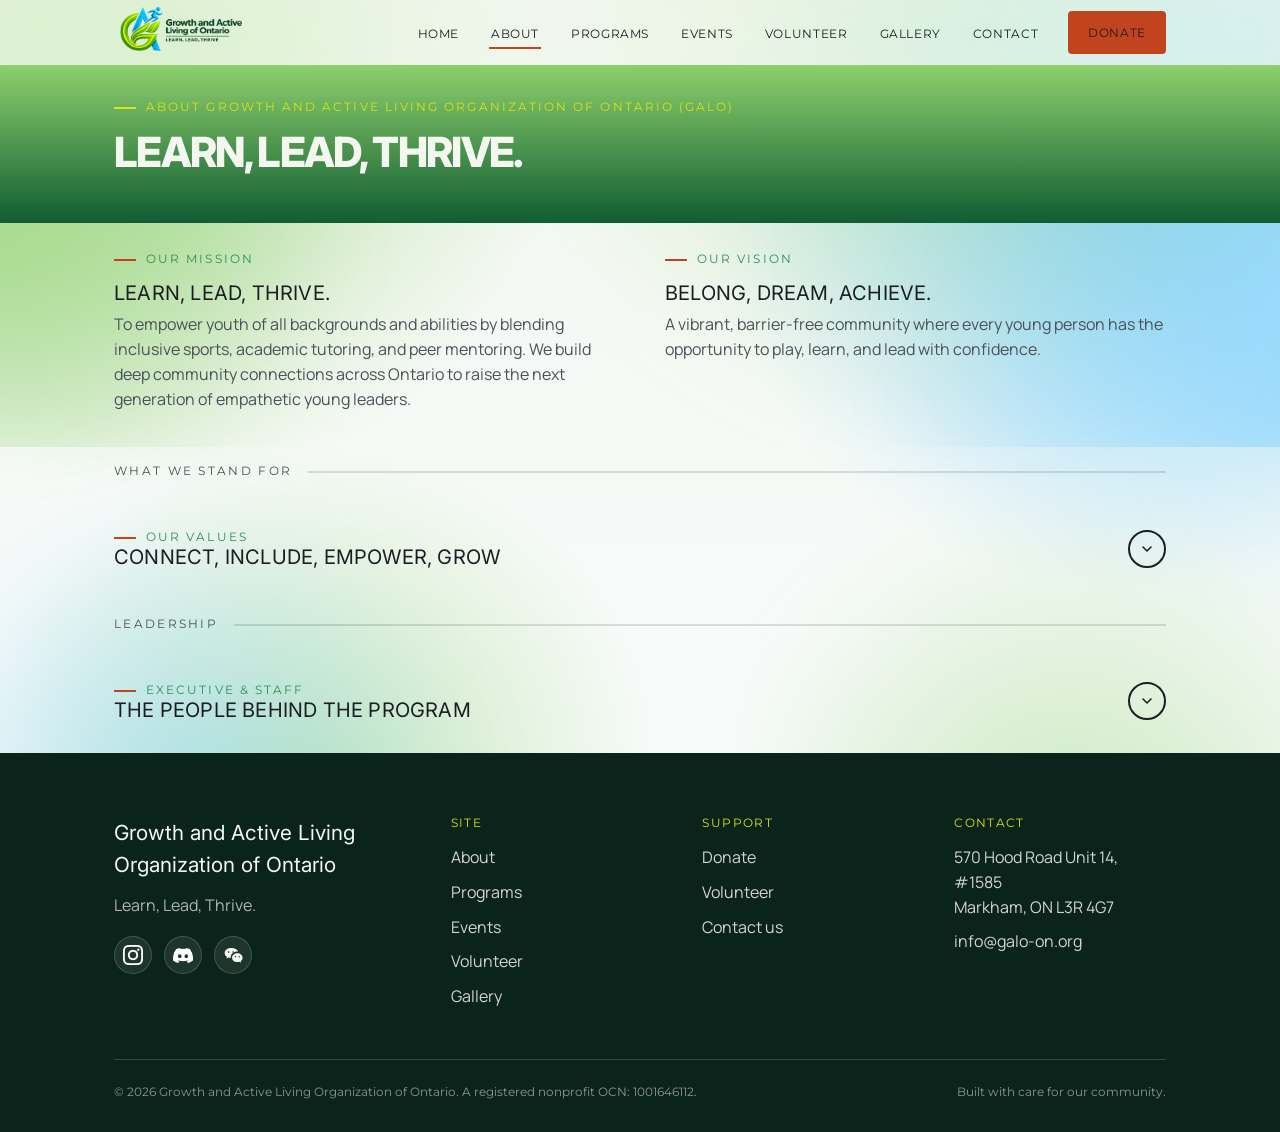
<file: about.html>
<!DOCTYPE html>
<html lang="en">
<head>
<meta charset="UTF-8">
<meta name="viewport" content="width=device-width, initial-scale=1.0">
<title>About — Growth and Active Living Organization of Ontario (GALO)</title>
<meta name="description" content="Learn about GALO's mission to build growth in children and youth through sports-based active living.">
<link rel="icon" type="image/x-icon" href="images/favicon/favicon.ico">
<link rel="icon" type="image/png" sizes="16x16" href="images/favicon/favicon-16x16.png">
<link rel="icon" type="image/png" sizes="32x32" href="images/favicon/favicon-32x32.png">
<link rel="apple-touch-icon" sizes="180x180" href="images/favicon/apple-touch-icon.png">
<link rel="icon" type="image/png" sizes="192x192" href="images/favicon/android-chrome-192x192.png">
<link rel="preconnect" href="https://fonts.googleapis.com">
<link href="https://fonts.googleapis.com/css2?family=Anton&family=Work+Sans:wght@400;500;600&family=Space+Mono:wght@400;700&display=swap" rel="stylesheet">
<link rel="stylesheet" href="css/styles.css">
<link rel="canonical" href="https://galo-on.org/about.html" />
</head>
<body>

<header class="site-header">
  <div class="wrap">
    <a href="index.html" class="logo">
      <img src="images/GALO_Fullname_Logo_S1.png" alt="Growth and Active Living Organization of Ontario">
    </a>
    <nav>
      <ul class="nav-links">
        <li><a href="index.html">Home</a></li>
        <li><a href="about.html">About</a></li>
        <li><a href="programs.html">Programs</a></li>
        <li><a href="events.html">Events</a></li>
        <li><a href="volunteer.html">Volunteer</a></li>
        <li><a href="gallery.html">Gallery</a></li>
        <li><a href="contact.html">Contact</a></li>
        <li><a href="donate.html" class="btn btn-primary">Donate</a></li>
      </ul>
    </nav>
    <button class="nav-toggle" aria-label="Toggle menu" aria-expanded="false"><span></span></button>
  </div>
</header>

<div class="page-header">
  <div class="wrap">
    <span class="eyebrow">About Growth and Active Living Organization of Ontario (GALO)</span>
    <h1>Learn, Lead, Thrive.</h1>
  </div>
</div>

<section>
  <div class="wrap two-col">
    <div>
      <span class="eyebrow">Our Mission</span>
      <h3>Learn, Lead, Thrive.</h3>
      <p>To empower youth of all backgrounds and abilities by blending inclusive sports, academic tutoring, and peer mentoring. We build deep community connections across Ontario to raise the next generation of empathetic young leaders.</p>
      <!-- <p>What started as six Saturdays a season grew into a year-round program serving hundreds of kids and adults. We added leagues, added sports, and eventually added a whole second age group when the parents of our first participants started asking for something for themselves too.</p>
      <p>We're still run the same way we started: by coaches who believe the lessons that stick are the ones you learn while you're moving.</p> -->
    </div>
    <div>
      <span class="eyebrow">Our Vision</span>
      <h3>Belong, dream, achieve.</h3>
      <p>A vibrant, barrier-free community where every young person has the opportunity to play, learn, and lead with confidence.</p>
      <!-- <p>We measure success the same way a team does — not just wins, but whether someone showed up more confident than the season before.</p> -->
    </div>
  </div>
</section>

<div class="lane-divider">
  <div class="wrap">
    <!-- <span class="lane-badge">V</span> -->
    <span class="lane-label">What we stand for</span>
    <hr>
  </div>
</div>

<section class="accordion-section">
  <div class="wrap">
    <button type="button" class="accordion-toggle" aria-expanded="false">
      <div class="accordion-heading">
        <span class="eyebrow">Our values</span>
        <h3>Connect, Include, Empower, Grow</h3>
      </div>
      <span class="accordion-chevron" aria-hidden="true">
        <svg viewBox="0 0 24 24" fill="none" stroke="currentColor" stroke-width="2.4" stroke-linecap="round" stroke-linejoin="round"><path d="M6 9l6 6 6-6"/></svg>
      </span>
    </button>
    <div class="accordion-panel">
    <div class="grid grid-3">
      <div class="card value-item">
        <div class="value-icon">🤝
          <!-- <svg width="20" height="20" viewBox="0 0 24 24" fill="none" stroke="#14392C" stroke-width="2"><path d="M12 2l3 7h7l-5.5 4.5L18.5 21 12 16.5 5.5 21 7.5 13.5 2 9h7z"/></svg> -->
        </div>
        <h3>Deep Connection</h3>
        <p>Bringing youth mentors, families, schools, and local organizations together into one strong, supportive community network.</p>
      </div>
      <div class="card value-item">
        <div class="value-icon">🌈
          <!-- <svg width="20" height="20" viewBox="0 0 24 24" fill="none" stroke="#14392C" stroke-width="2"><circle cx="12" cy="12" r="9"/><path d="M12 7v5l3 3"/></svg> -->
        </div>
        <h3>Universal Inclusion</h3>
        <p>Creating safe, welcoming spaces where every single participant—regardless of their background or starting point—experiences a profound sense of belonging. </p>
      </div>
      <div class="card value-item">
        <div class="value-icon">📢
          <!-- <svg width="20" height="20" viewBox="0 0 24 24" fill="none" stroke="#14392C" stroke-width="2"><path d="M17 20v-2a4 4 0 00-4-4H7a4 4 0 00-4 4v2"/><circle cx="9" cy="7" r="4"/><path d="M23 20v-2a4 4 0 00-3-3.87"/><path d="M16 3.13a4 4 0 010 7.75"/></svg> -->
        </div>
        <h3>Youth-Led Action</h3>
        <p>Giving young people real ownership to run front-line programs and drive authentic community impact.</p>
      </div>
      <div class="card value-item">
        <div class="value-icon">🌱
          <!-- <svg width="20" height="20" viewBox="0 0 24 24" fill="none" stroke="#14392C" stroke-width="2"><path d="M3 12h18M3 6h18M3 18h18"/></svg> -->
        </div>
        <h3>Holistic Growth</h3>
        <p>Balancing physical fitness and academic support to nurture the total well-being and personal development of every youth</p>
      </div>
      <!-- <div class="card value-item">
        <div class="value-icon">
          <svg width="20" height="20" viewBox="0 0 24 24" fill="none" stroke="#14392C" stroke-width="2"><path d="M12 20V10M18 20V4M6 20v-6"/></svg>
        </div>
        <h3>Backed by data</h3>
        <p>We survey participants and families every season to see what's working, and we change the program when the answer is "not much."</p>
      </div>
      <div class="card value-item">
        <div class="value-icon">
          <svg width="20" height="20" viewBox="0 0 24 24" fill="none" stroke="#14392C" stroke-width="2"><path d="M20 6L9 17l-5-5"/></svg>
        </div>
        <h3>Community first</h3>
        <p>We partner with local schools, parks, and gyms rather than compete with them — Groundwork works because the whole community pitches in.</p>
      </div> -->
    </div>
    </div>
  </div>
</section>

<div class="lane-divider">
  <div class="wrap">
    <!-- <span class="lane-badge">B</span> -->
    <span class="lane-label">Leadership</span>
    <hr>
  </div>
</div>

<section class="accordion-section">
  <div class="wrap">
    <button type="button" class="accordion-toggle" aria-expanded="false">
      <div class="accordion-heading">
        <span class="eyebrow">Executive &amp; staff</span>
        <h3>The people behind the program</h3>
      </div>
      <span class="accordion-chevron" aria-hidden="true">
        <svg viewBox="0 0 24 24" fill="none" stroke="currentColor" stroke-width="2.4" stroke-linecap="round" stroke-linejoin="round"><path d="M6 9l6 6 6-6"/></svg>
      </span>
    </button>
    <div class="accordion-panel">
    <p>GALO is guided by a volunteer board and a small staff of program coordinators.</p>
    <div class="grid grid-3">
      <div class="card">
        <span class="tag">President</span>
        <h3>Adrian Tong</h3>
        <p>As the President of the Growth and Active Learning organization of Ontario (GALO), I take this role to help lead my team in creating activities and opportunities for our community, especially focusing on our youth and future generations. Through organization programs such as sports, leadership and mentorship programs, I strive to bring people together and encourage teamwork as well as create a positive environment where everyone can stay active, develop new skills and build connections.</p>
        <p>Through this role, I focus on supporting my team, guiding our initiative and help turn out ideas into experiences that won't be forgotten. I believe that leadership is about collaboration, dedication and creating opportunities for everyone. By working together, we continue to build a safe, inclusive, and welcoming community where everyone feels valued, encouraged to participate, and inspired to reach their full potential.</p>
      </div>
      <div class="card">
        <span class="tag">Operation &amp; Program Director</span>
        <h3>Ansley Tong</h3>
        <p>As the Operations and Program Director at Growth and Active Learning of Ontario (GALO), I oversee event logistics, manage day-to-day operations, and lead the planning and execution of program schedules and formats to ensure the successful delivery of the organization's initiatives. Working closely with the leadership team and volunteers, my focus is on delivering well-organized, high-quality programs that reflect GALO's mission and create meaningful experiences for participants.</p>
        <p>Passionate about empowering youth, I am committed to creating opportunities that inspire learning, personal growth, and lasting connections. I strive to ensure our programs are educational, engaging, inclusive, and impactful by helping young people build confidence, develop essential life and leadership skills, and reach their full potential. Through collaboration, thoughtful planning, and a commitment to continuous improvement, I work to create positive experiences that strengthen both the individuals we serve and the broader community.</p>
      </div>
      <div class="card">
        <span class="tag">Volunteer Director</span>
        <h3>Peiwen Xue</h3>
        <p>Hello! My name is Peiwen, a member of the Growth and Active Learning organization of Ontario (GALO) where I serve as the Volunteer Director. My role is to recruit volunteers for the different programs and events we host. As the head, my job is not only to recruit volunteers, but also provide support and guidance in their role as volunteers in our facilities so they can succeed as leaders.</p>
        <p>Through my actions in GALO, my goal is to create opportunities, and experiences, for youth volunteers to develop valuable skills, gain hands-on experience and grow as leaders. I believe that volunteering is more than a job, it is an opportunity to create self growth and discovery through a positive and inclusive community. I want to strive to foster volunteers who gain qualities of leadership, responsibility, teamwork, and confidence.</p>
      </div>
      <div class="card">
        <span class="tag">Development Director</span>
        <h3>Peixuan Xue</h3>
        <p>I am the Development Director of GALO (Growth and Active Learning Organization of Ontario), my role in this organization is to manage the organization's web operations such as marketing, fundraising, volunteer applications, etc. Through my role, I wish to express my team's ideas through the website and social media pages, with the goal of making our identity as an organization stand out and as memorable as possible.</p>
      </div>
    </div>
    </div>
  </div>
</section>

<footer class="site-footer">
  <div class="wrap">
    <div class="footer-grid">
      <div>
        <div class="footer-logo">Growth and Active Living Organization of Ontario</div>
        <p style="color: rgba(246,245,239,0.7); max-width: 32ch;">Learn, Lead, Thrive.</p>

        <div class="footer-social">
          <!-- Swap in your real Instagram URL -->
          <a href="https://www.instagram.com/galo_ontario_official" class="footer-social-icon" target="_blank" rel="noopener" aria-label="Follow us on Instagram">
            <img src="images/social/instagram.png" alt="">
          </a>
          <!-- Swap in your real Discord invite link (e.g. https://discord.gg/AbCd1234) -->
          <a href="https://discord.gg/SAPTPNXDx" class="footer-social-icon" target="_blank" rel="noopener" aria-label="Join us on Discord">
            <img src="images/social/discord.png" alt="">
          </a>
          <button type="button" class="footer-social-icon" data-wechat-toggle aria-label="Show our WeChat QR code" aria-expanded="false">
            <svg viewBox="0 0 24 24" xmlns="http://www.w3.org/2000/svg" aria-hidden="true">
              <path d="M9.5 3.5C5.36 3.5 2 6.2 2 9.53c0 1.9 1.1 3.6 2.82 4.72l-.7 2.1 2.44-1.22c.87.24 1.8.37 2.94.4a5.1 5.1 0 0 1-.15-1.22c0-3.6 3.5-6.53 7.8-6.53.26 0 .52.01.77.03C17.4 5.1 13.8 3.5 9.5 3.5Zm-2.75 4a1 1 0 1 1 0 2 1 1 0 0 1 0-2Zm5.5 0a1 1 0 1 1 0 2 1 1 0 0 1 0-2Z"/>
              <path d="M17.2 9.8c-3.5 0-6.3 2.4-6.3 5.36 0 2.96 2.8 5.36 6.3 5.36.9 0 1.75-.12 2.5-.34l2.1 1.05-.58-1.76C22.5 18.4 23.5 17 23.5 15.16c0-2.96-2.8-5.36-6.3-5.36Zm-2.3 3.4a.85.85 0 1 1 0 1.7.85.85 0 0 1 0-1.7Zm4.6 0a.85.85 0 1 1 0 1.7.85.85 0 0 1 0-1.7Z"/>
            </svg>
          </button>
        </div>

        <div class="footer-wechat-popover" data-wechat-popover hidden>
          <p>Scan with WeChat</p>
          <div class="footer-wechat-qr-placeholder">
                 <img src="images/social/wechat-qr.png" alt="GALO WeChat QR code" class="footer-wechat-qr">
          </div>
        </div>
      </div>
      <div>
        <h4>Site</h4>
        <ul>
          <li><a href="about.html">About</a></li>
          <li><a href="programs.html">Programs</a></li>
          <li><a href="events.html">Events</a></li>
          <li><a href="volunteer.html">Volunteer</a></li>
          <li><a href="gallery.html">Gallery</a></li>
        </ul>
      </div>
      <div>
        <h4>Support</h4>
        <ul>
          <li><a href="donate.html">Donate</a></li>
          <li><a href="volunteer.html">Volunteer</a></li>
          <li><a href="contact.html">Contact us</a></li>
        </ul>
      </div>
      <div>
        <h4>Contact</h4>
        <ul>
          <li>570 Hood Road Unit 14, #1585<br>Markham, ON L3R 4G7</li>
          <li><a href="mailto:info@galo-on.org">info@galo-on.org</a></li>
        </ul>
      </div>
    </div>
    <div class="footer-bottom">
      <span>&copy; 2026 Growth and Active Living Organization of Ontario. A registered nonprofit OCN: 1001646112.</span>
      <span>Built with care for our community.</span>
    </div>
  </div>
</footer>

<script src="js/main.js"></script>
</body>
</html>
</file>
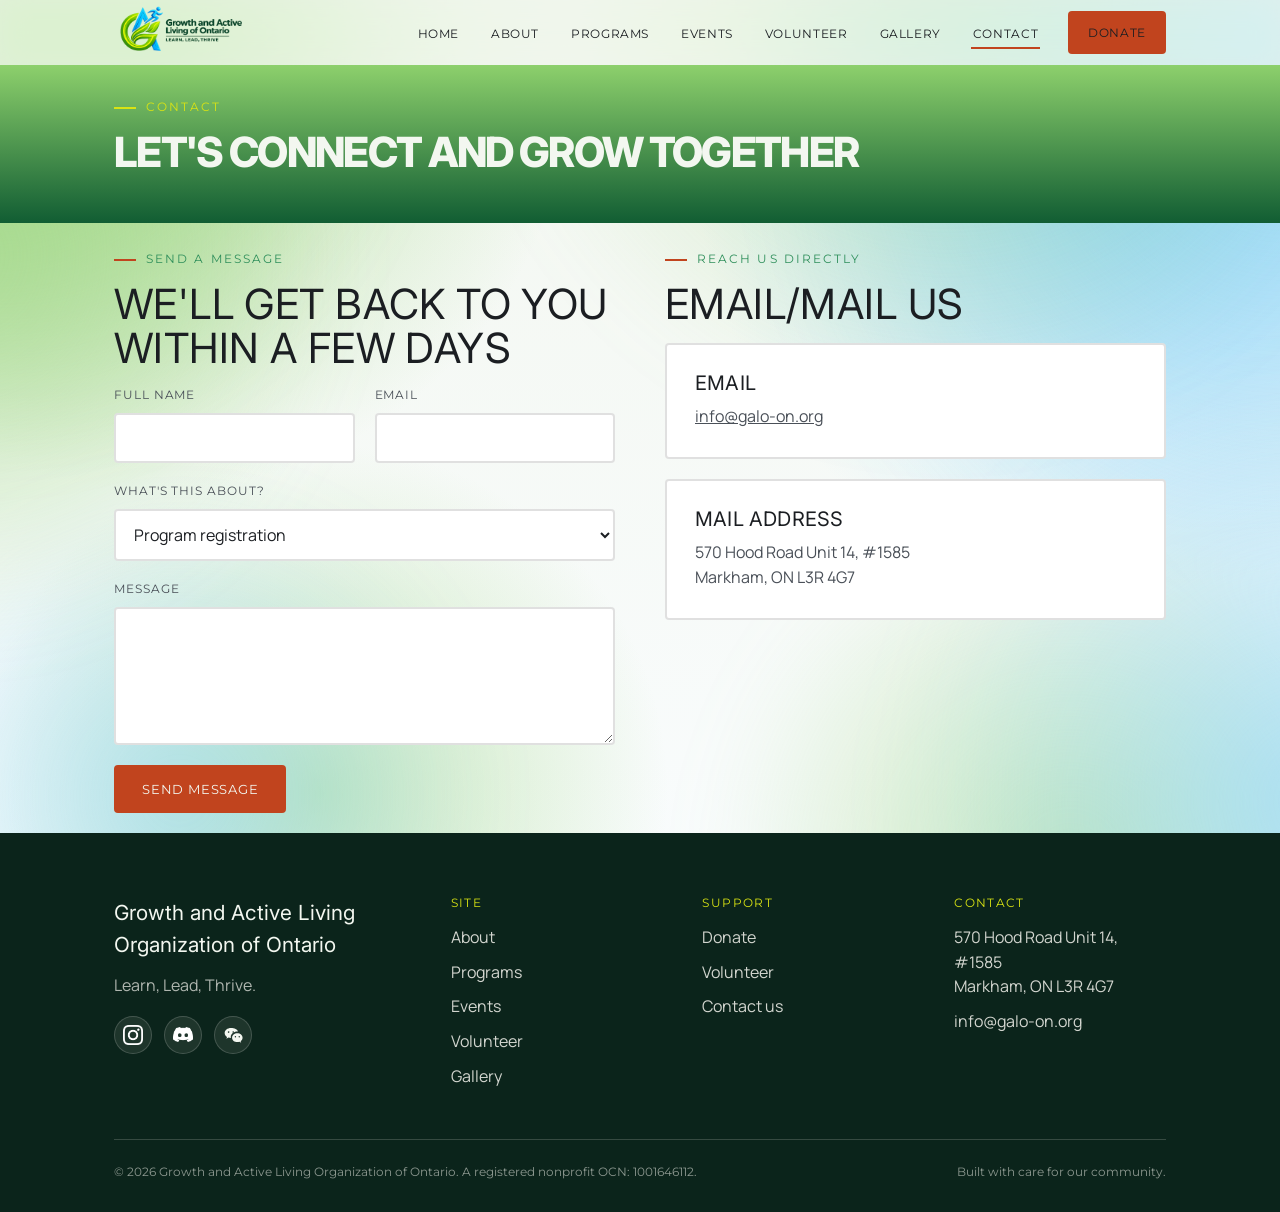
<file: contact.html>
<!DOCTYPE html>
<html lang="en">
<head>
<meta charset="UTF-8">
<meta name="viewport" content="width=device-width, initial-scale=1.0">
<title>Contact — GALO</title>
<meta name="description" content="Get in touch with GALO about programs or volunteering.">
<link rel="icon" type="image/x-icon" href="images/favicon/favicon.ico">
<link rel="icon" type="image/png" sizes="16x16" href="images/favicon/favicon-16x16.png">
<link rel="icon" type="image/png" sizes="32x32" href="images/favicon/favicon-32x32.png">
<link rel="apple-touch-icon" sizes="180x180" href="images/favicon/apple-touch-icon.png">
<link rel="icon" type="image/png" sizes="192x192" href="images/favicon/android-chrome-192x192.png">
<link rel="preconnect" href="https://fonts.googleapis.com">
<link href="https://fonts.googleapis.com/css2?family=Anton&family=Work+Sans:wght@400;500;600&family=Space+Mono:wght@400;700&display=swap" rel="stylesheet">
<link rel="stylesheet" href="css/styles.css">
<link rel="canonical" href="https://galo-on.org/contact.html" />
</head>
<body>

<header class="site-header">
  <div class="wrap">
    <a href="index.html" class="logo">
      <img src="images/GALO_Fullname_Logo_S1.png" alt="Growth and Active Living Organization of Ontario">
    </a>
    <nav>
      <ul class="nav-links">
        <li><a href="index.html">Home</a></li>
        <li><a href="about.html">About</a></li>
        <li><a href="programs.html">Programs</a></li>
        <li><a href="events.html">Events</a></li>
        <li><a href="volunteer.html">Volunteer</a></li>
        <li><a href="gallery.html">Gallery</a></li>
        <li><a href="contact.html">Contact</a></li>
        <li><a href="donate.html" class="btn btn-primary">Donate</a></li>
      </ul>
    </nav>
    <button class="nav-toggle" aria-label="Toggle menu" aria-expanded="false"><span></span></button>
  </div>
</header>

<div class="page-header">
  <div class="wrap">
    <span class="eyebrow">Contact</span>
    <h1>Let's connect and grow together</h1>
  </div>
</div>

<section>
  <div class="wrap two-col">
    <div>
      <span class="eyebrow">Send a message</span>
      <h2>We'll get back to you within a few days</h2>
      <form class="form-grid" data-static-form action="https://formspree.io/f/mwvgbeeg" method="POST">
        <div class="field-row">
          <div class="field">
            <label for="c-name">Full name</label>
            <input type="text" id="c-name" name="name" required>
          </div>
          <div class="field">
            <label for="c-email">Email</label>
            <input type="email" id="c-email" name="email" required>
          </div>
        </div>
        <div class="field">
          <label for="c-topic">What's this about?</label>
          <select id="c-topic" name="topic">
            <option>Program registration</option>
            <option>Volunteering</option>
            <option>Donations &amp; sponsorship</option>
            <option>School or community partnership</option>
            <option>Something else</option>
          </select>
        </div>
        <div class="field">
          <label for="c-message">Message</label>
          <textarea id="c-message" name="message" rows="5" required></textarea>
        </div>
        <div>
          <button type="submit" class="btn btn-primary">Send message</button>
        </div>
        <!-- <p class="form-note">This form needs a backend to actually deliver submissions — see the README for a 5-minute Formspree setup.</p> -->
      </form>
    </div>

    <div>
      <span class="eyebrow">Reach us directly</span>
      <h2>Email/Mail us</h2>
      <div class="card" style="margin-bottom: 20px;">
        <h3>Email</h3>
        <p><a href="mailto:info@galo-on.org">info@galo-on.org</a><br></p>
      </div>
      <div class="card" style="margin-bottom: 20px;">
        <h3>Mail Address</h3>
        <p>570 Hood Road Unit 14, #1585<br>Markham, ON L3R 4G7</p>
      </div>
      <!-- <div class="card">
        <h3>Office hours</h3>
        <p>Monday–Friday, 9am–5pm<br>Saturday mornings during active seasons</p>
      </div> -->
    </div>
  </div>
</section>

<footer class="site-footer">
  <div class="wrap">
    <div class="footer-grid">
      <div>
        <div class="footer-logo">Growth and Active Living Organization of Ontario</div>
        <p style="color: rgba(246,245,239,0.7); max-width: 32ch;">Learn, Lead, Thrive.</p>

        <div class="footer-social">
          <!-- Swap in your real Instagram URL -->
          <a href="https://www.instagram.com/galo_ontario_official" class="footer-social-icon" target="_blank" rel="noopener" aria-label="Follow us on Instagram">
            <img src="images/social/instagram.png" alt="">
          </a>
          <!-- Swap in your real Discord invite link (e.g. https://discord.gg/AbCd1234) -->
          <a href="https://discord.gg/SAPTPNXDx" class="footer-social-icon" target="_blank" rel="noopener" aria-label="Join us on Discord">
            <img src="images/social/discord.png" alt="">
          </a>
          <button type="button" class="footer-social-icon" data-wechat-toggle aria-label="Show our WeChat QR code" aria-expanded="false">
            <svg viewBox="0 0 24 24" xmlns="http://www.w3.org/2000/svg" aria-hidden="true">
              <path d="M9.5 3.5C5.36 3.5 2 6.2 2 9.53c0 1.9 1.1 3.6 2.82 4.72l-.7 2.1 2.44-1.22c.87.24 1.8.37 2.94.4a5.1 5.1 0 0 1-.15-1.22c0-3.6 3.5-6.53 7.8-6.53.26 0 .52.01.77.03C17.4 5.1 13.8 3.5 9.5 3.5Zm-2.75 4a1 1 0 1 1 0 2 1 1 0 0 1 0-2Zm5.5 0a1 1 0 1 1 0 2 1 1 0 0 1 0-2Z"/>
              <path d="M17.2 9.8c-3.5 0-6.3 2.4-6.3 5.36 0 2.96 2.8 5.36 6.3 5.36.9 0 1.75-.12 2.5-.34l2.1 1.05-.58-1.76C22.5 18.4 23.5 17 23.5 15.16c0-2.96-2.8-5.36-6.3-5.36Zm-2.3 3.4a.85.85 0 1 1 0 1.7.85.85 0 0 1 0-1.7Zm4.6 0a.85.85 0 1 1 0 1.7.85.85 0 0 1 0-1.7Z"/>
            </svg>
          </button>
        </div>

        <div class="footer-wechat-popover" data-wechat-popover hidden>
          <p>Scan with WeChat</p>
          <div class="footer-wechat-qr-placeholder">
                 <img src="images/social/wechat-qr.png" alt="GALO WeChat QR code" class="footer-wechat-qr">
          </div>
        </div>
      </div>
      <div>
        <h4>Site</h4>
        <ul>
          <li><a href="about.html">About</a></li>
          <li><a href="programs.html">Programs</a></li>
          <li><a href="events.html">Events</a></li>
          <li><a href="volunteer.html">Volunteer</a></li>
          <li><a href="gallery.html">Gallery</a></li>
        </ul>
      </div>
      <div>
        <h4>Support</h4>
        <ul>
          <li><a href="donate.html">Donate</a></li>
          <li><a href="volunteer.html">Volunteer</a></li>
          <li><a href="contact.html">Contact us</a></li>
        </ul>
      </div>
      <div>
        <h4>Contact</h4>
        <ul>
          <li>570 Hood Road Unit 14, #1585<br>Markham, ON L3R 4G7</li>
          <li><a href="mailto:info@galo-on.org">info@galo-on.org</a></li>
        </ul>
      </div>
    </div>
    <div class="footer-bottom">
      <span>&copy; 2026 Growth and Active Living Organization of Ontario. A registered nonprofit OCN: 1001646112.</span>
      <span>Built with care for our community.</span>
    </div>
  </div>
</footer>

<script src="js/main.js"></script>
</body>
</html>
</file>
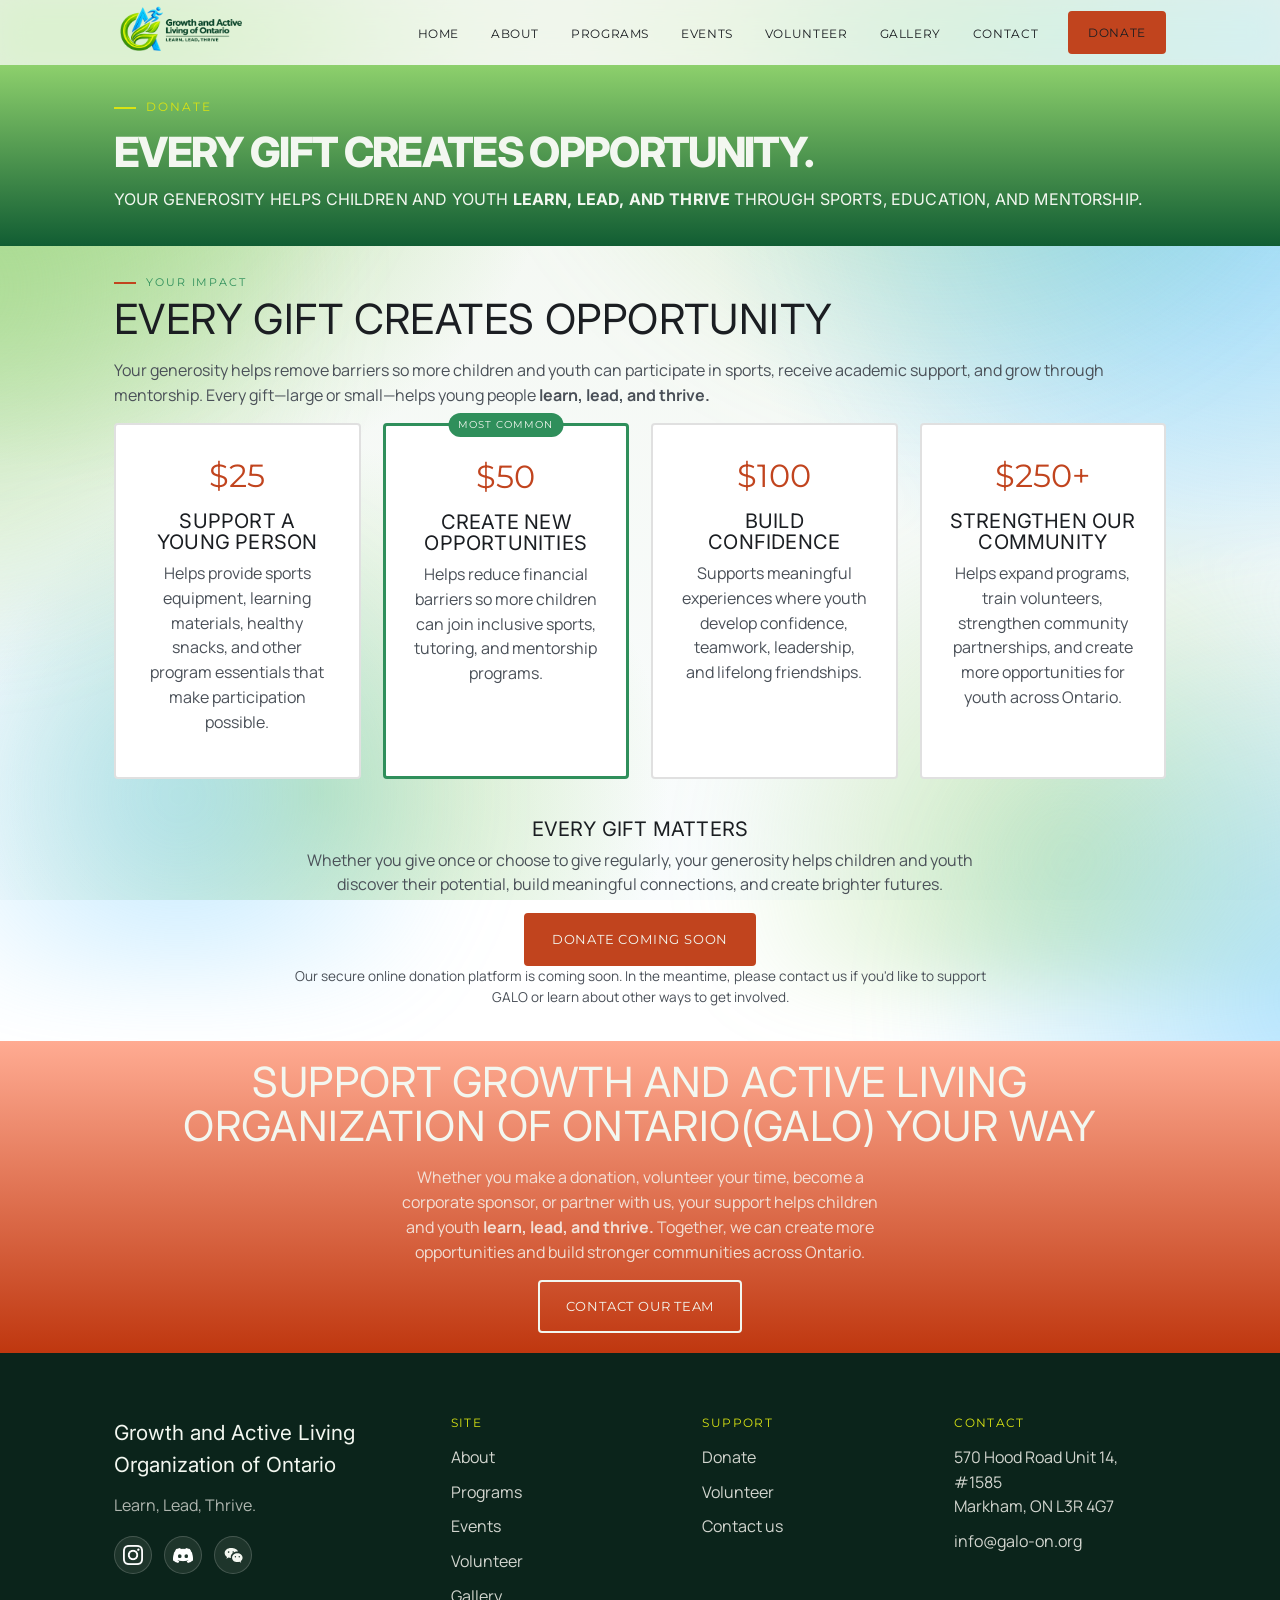
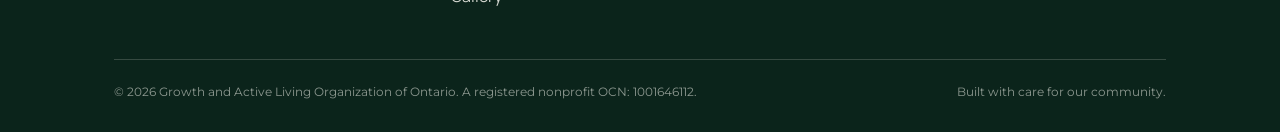
<file: donate.html>
<!DOCTYPE html>
<html lang="en">
<head>
<meta charset="UTF-8">
<meta name="viewport" content="width=device-width, initial-scale=1.0">
<title>Donate — Growth and Active Living Organization of Ontario (GALO)</title>
<meta name="description" content="Support GALO's active living programs for children and youth.">
<link rel="icon" type="image/x-icon" href="images/favicon/favicon.ico">
<link rel="icon" type="image/png" sizes="16x16" href="images/favicon/favicon-16x16.png">
<link rel="icon" type="image/png" sizes="32x32" href="images/favicon/favicon-32x32.png">
<link rel="apple-touch-icon" sizes="180x180" href="images/favicon/apple-touch-icon.png">
<link rel="icon" type="image/png" sizes="192x192" href="images/favicon/android-chrome-192x192.png">
<link rel="preconnect" href="https://fonts.googleapis.com">
<link href="https://fonts.googleapis.com/css2?family=Anton&family=Work+Sans:wght@400;500;600&family=Space+Mono:wght@400;700&display=swap" rel="stylesheet">
<link rel="stylesheet" href="css/styles.css">
<link rel="canonical" href="https://galo-on.org/donate.html" />
</head>
<body>

<header class="site-header">
  <div class="wrap">
    <a href="index.html" class="logo">
      <img src="images/GALO_Fullname_Logo_S1.png" alt="Growth and Active Living Organization of Ontario">
    </a>
    <nav>
      <ul class="nav-links">
        <li><a href="index.html">Home</a></li>
        <li><a href="about.html">About</a></li>
        <li><a href="programs.html">Programs</a></li>
        <li><a href="events.html">Events</a></li>
        <li><a href="volunteer.html">Volunteer</a></li>
        <li><a href="gallery.html">Gallery</a></li>
        <li><a href="contact.html">Contact</a></li>
        <li><a href="donate.html" class="btn btn-primary">Donate</a></li>
      </ul>
    </nav>
    <button class="nav-toggle" aria-label="Toggle menu" aria-expanded="false"><span></span></button>
  </div>
</header>

<div class="page-header">
  <div class="wrap">
    <span class="eyebrow">Donate</span>
    <h1>Every Gift Creates Opportunity.</h1>
    <h4>Your generosity helps children and youth <strong>learn, lead, and thrive</strong> through sports, education, and mentorship.</h4>
  </div>
</div>

<section>
  <div class="wrap">
    <div class="section-head">
      <span class="eyebrow">Your Impact</span>
      <h2>Every Gift Creates Opportunity</h2>
      <p>
        Your generosity helps remove barriers so more children and youth can
        participate in sports, receive academic support, and grow through
        mentorship. Every gift—large or small—helps young people
        <strong>learn, lead, and thrive.</strong>
      </p>
    </div>

    <div class="tier-grid">

      <div class="tier">
        <span class="amount">$25</span>
        <h3>Support a Young Person</h3>
        <p>
          Helps provide sports equipment, learning materials, healthy snacks,
          and other program essentials that make participation possible.
        </p>
      </div>

      <div class="tier featured">
        <span class="amount">$50</span>
        <h3>Create New Opportunities</h3>
        <p>
          Helps reduce financial barriers so more children can join inclusive
          sports, tutoring, and mentorship programs.
        </p>
      </div>

      <div class="tier">
        <span class="amount">$100</span>
        <h3>Build Confidence</h3>
        <p>
          Supports meaningful experiences where youth develop confidence,
          teamwork, leadership, and lifelong friendships.
        </p>
      </div>

      <div class="tier">
        <span class="amount">$250+</span>
        <h3>Strengthen Our Community</h3>
        <p>
          Helps expand programs, train volunteers, strengthen community
          partnerships, and create more opportunities for youth across Ontario.
        </p>
      </div>

    </div>

    <div class="mt-40" style="text-align:center; max-width:720px; margin-inline:auto;">
      <h3>Every Gift Matters</h3>
      <p>
        Whether you give once or choose to give regularly, your generosity helps
        children and youth discover their potential, build meaningful connections,
        and create brighter futures.
      </p>

      <!-- <a href="#" class="btn btn-primary">
        Donate Today
      </a> -->

      <a href="javascript:void(0)" class="btn btn-primary btn-disabled" aria-disabled="true">
        Donate Coming Soon
      </a>

      <!-- <p class="form-note mt-40">
        Secure donations can be made through Donorbox, PayPal Giving Fund, or
        another trusted donation platform.
      </p> -->
      
      <p class="form-note">
        Our secure online donation platform is coming soon.
        In the meantime, please contact us if you'd like to support GALO or learn about other ways to get involved.
      </p>

    </div>
  </div>
</section>

<!-- <section>
  <div class="wrap">
    <div class="section-head">
      <span class="eyebrow">Where it goes</span>
      <h2>What your gift covers</h2>
    </div>
    <div class="tier-grid">
      <div class="tier">
        <span class="amount">$25</span>
        <h3>Equipment</h3>
        <p>Covers a jersey and gear for one participant for a season.</p>
      </div>
      <div class="tier featured">
        <span class="amount">$50</span>
        <h3>A season, scholarshipped</h3>
        <p>Covers full season registration for one child who couldn't otherwise afford it.</p>
      </div>
      <div class="tier">
        <span class="amount">$100</span>
        <h3>Field &amp; gym time</h3>
        <p>Covers one month of facility rental for a weekly program.</p>
      </div>
      <div class="tier">
        <span class="amount">$250</span>
        <h3>Coach training</h3>
        <p>Funds a full training session for new volunteer coaches, including certification materials.</p>
      </div>
    </div>

    <div class="mt-40" style="text-align:center;">
      <p>Ready to give? Our donation processing is handled securely off-site.</p>
      <a href="#" class="btn btn-primary">Donate via Donorbox — replace this link</a>
      <p class="form-note mt-40"><em>Swap the link above for your organization's Donorbox, PayPal Giving Fund, or Stripe donation page before publishing.</em></p>
    </div>
  </div>
</section> -->

<!-- <div class="lane-divider">
  <div class="wrap">
    <span class="lane-badge">+</span>
    <span class="lane-label">Other ways to give</span>
    <hr>
  </div>
</div> -->

<!-- <section class="section-navy">
  <div class="wrap">
    <div class="grid grid-3">
      <div>
        <h3>By mail</h3>
        <p>Send a check payable to "Groundwork Sports &amp; Youth Development" to 123 Community Field Rd, Your City, ST 00000.</p>
      </div>
      <div>
        <h3>Sponsor a team</h3>
        <p>Businesses can sponsor a full team's jerseys and equipment for a season — contact us for sponsorship packages.</p>
      </div>
      <div>
        <h3>Employer matching</h3>
        <p>Many employers match charitable gifts. Check with your HR department — it can double your impact at no extra cost.</p>
      </div>
    </div>
  </div>
</section> -->

<section class="cta-banner">
  <div class="wrap">
    <h2>Support Growth and Active Living Organization of Ontario(GALO) Your Way</h2>
    <p>Whether you make a donation, volunteer your time, become a corporate
      sponsor, or partner with us, your support helps children and youth
      <strong>learn, lead, and thrive.</strong>
      Together, we can create more opportunities and build stronger communities
      across Ontario.
    </p>
    <a href="contact.html" class="btn btn-secondary">Contact our team</a>
  </div>
</section>

<footer class="site-footer">
  <div class="wrap">
    <div class="footer-grid">
      <div>
        <div class="footer-logo">Growth and Active Living Organization of Ontario</div>
        <p style="color: rgba(246,245,239,0.7); max-width: 32ch;">Learn, Lead, Thrive.</p>

        <div class="footer-social">
          <!-- Swap in your real Instagram URL -->
          <a href="https://www.instagram.com/galo_ontario_official" class="footer-social-icon" target="_blank" rel="noopener" aria-label="Follow us on Instagram">
            <img src="images/social/instagram.png" alt="">
          </a>
          <!-- Swap in your real Discord invite link (e.g. https://discord.gg/AbCd1234) -->
          <a href="https://discord.gg/SAPTPNXDx" class="footer-social-icon" target="_blank" rel="noopener" aria-label="Join us on Discord">
            <img src="images/social/discord.png" alt="">
          </a>
          <button type="button" class="footer-social-icon" data-wechat-toggle aria-label="Show our WeChat QR code" aria-expanded="false">
            <svg viewBox="0 0 24 24" xmlns="http://www.w3.org/2000/svg" aria-hidden="true">
              <path d="M9.5 3.5C5.36 3.5 2 6.2 2 9.53c0 1.9 1.1 3.6 2.82 4.72l-.7 2.1 2.44-1.22c.87.24 1.8.37 2.94.4a5.1 5.1 0 0 1-.15-1.22c0-3.6 3.5-6.53 7.8-6.53.26 0 .52.01.77.03C17.4 5.1 13.8 3.5 9.5 3.5Zm-2.75 4a1 1 0 1 1 0 2 1 1 0 0 1 0-2Zm5.5 0a1 1 0 1 1 0 2 1 1 0 0 1 0-2Z"/>
              <path d="M17.2 9.8c-3.5 0-6.3 2.4-6.3 5.36 0 2.96 2.8 5.36 6.3 5.36.9 0 1.75-.12 2.5-.34l2.1 1.05-.58-1.76C22.5 18.4 23.5 17 23.5 15.16c0-2.96-2.8-5.36-6.3-5.36Zm-2.3 3.4a.85.85 0 1 1 0 1.7.85.85 0 0 1 0-1.7Zm4.6 0a.85.85 0 1 1 0 1.7.85.85 0 0 1 0-1.7Z"/>
            </svg>
          </button>
        </div>

        <div class="footer-wechat-popover" data-wechat-popover hidden>
          <p>Scan with WeChat</p>
          <div class="footer-wechat-qr-placeholder">
                 <img src="images/social/wechat-qr.png" alt="GALO WeChat QR code" class="footer-wechat-qr">
          </div>
        </div>
      </div>
      <div>
        <h4>Site</h4>
        <ul>
          <li><a href="about.html">About</a></li>
          <li><a href="programs.html">Programs</a></li>
          <li><a href="events.html">Events</a></li>
          <li><a href="volunteer.html">Volunteer</a></li>
          <li><a href="gallery.html">Gallery</a></li>
        </ul>
      </div>
      <div>
        <h4>Support</h4>
        <ul>
          <li><a href="donate.html">Donate</a></li>
          <li><a href="volunteer.html">Volunteer</a></li>
          <li><a href="contact.html">Contact us</a></li>
        </ul>
      </div>
      <div>
        <h4>Contact</h4>
        <ul>
          <li>570 Hood Road Unit 14, #1585<br>Markham, ON L3R 4G7</li>
          <li><a href="mailto:info@galo-on.org">info@galo-on.org</a></li>
        </ul>
      </div>
    </div>
    <div class="footer-bottom">
      <span>&copy; 2026 Growth and Active Living Organization of Ontario. A registered nonprofit OCN: 1001646112.</span>
      <span>Built with care for our community.</span>
    </div>
  </div>
</footer>

<script src="js/main.js"></script>
</body>
</html>
</file>
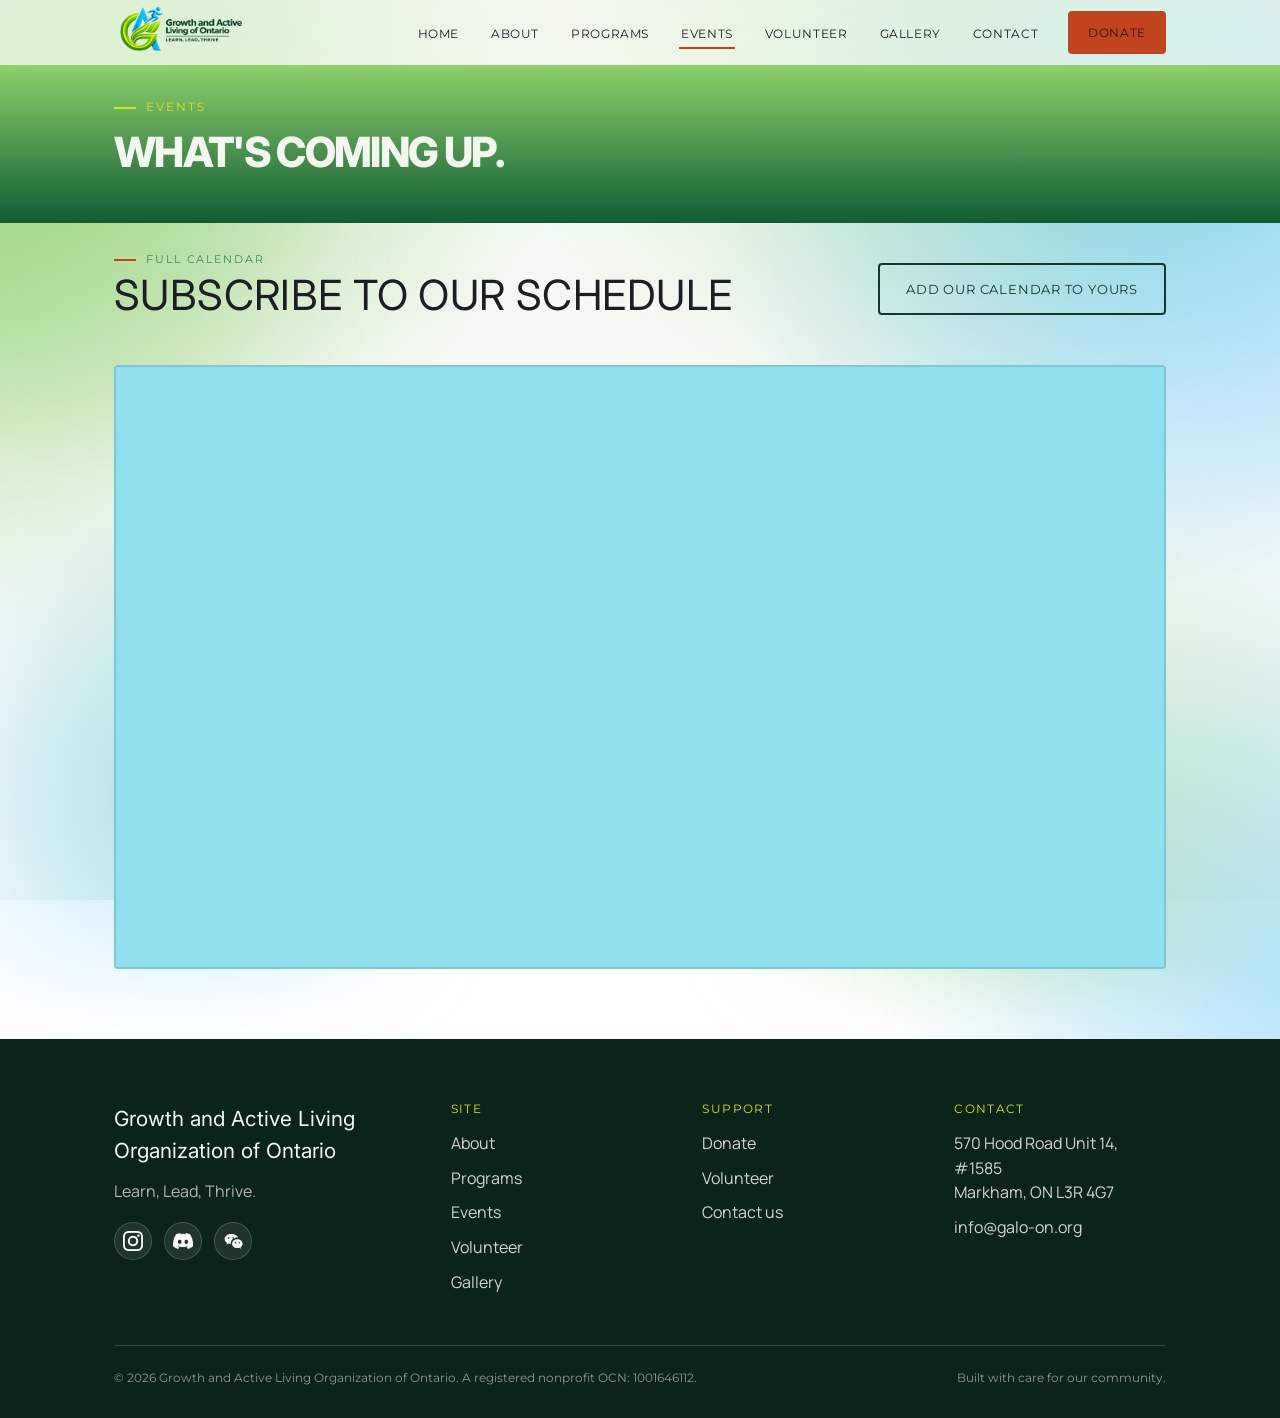
<file: events.html>
<!DOCTYPE html>
<html lang="en">
<head>
<meta charset="UTF-8">
<meta name="viewport" content="width=device-width, initial-scale=1.0">
<title>Events — Growth and Active Living Organization of Ontario (GALO)</title>
<meta name="description" content="Upcoming GALO program and events.">
<link rel="icon" type="image/x-icon" href="images/favicon/favicon.ico">
<link rel="icon" type="image/png" sizes="16x16" href="images/favicon/favicon-16x16.png">
<link rel="icon" type="image/png" sizes="32x32" href="images/favicon/favicon-32x32.png">
<link rel="apple-touch-icon" sizes="180x180" href="images/favicon/apple-touch-icon.png">
<link rel="icon" type="image/png" sizes="192x192" href="images/favicon/android-chrome-192x192.png">
<link rel="preconnect" href="https://fonts.googleapis.com">
<link href="https://fonts.googleapis.com/css2?family=Anton&family=Work+Sans:wght@400;500;600&family=Space+Mono:wght@400;700&display=swap" rel="stylesheet">
<link rel="stylesheet" href="css/styles.css">
<link rel="canonical" href="https://galo-on.org/events.html" />
</head>
<body>

<header class="site-header">
  <div class="wrap">
    <a href="index.html" class="logo">
      <img src="images/GALO_Fullname_Logo_S1.png" alt="Growth and Active Living Organization of Ontario">
    </a>
    <nav>
      <ul class="nav-links">
        <li><a href="index.html">Home</a></li>
        <li><a href="about.html">About</a></li>
        <li><a href="programs.html">Programs</a></li>
        <li><a href="events.html">Events</a></li>
        <li><a href="volunteer.html">Volunteer</a></li>
        <li><a href="gallery.html">Gallery</a></li>
        <li><a href="contact.html">Contact</a></li>
        <li><a href="donate.html" class="btn btn-primary">Donate</a></li>
      </ul>
    </nav>
    <button class="nav-toggle" aria-label="Toggle menu" aria-expanded="false"><span></span></button>
  </div>
</header>

<div class="page-header">
  <div class="wrap">
    <span class="eyebrow">Events</span>
    <h1>What's coming up.</h1>
    <!-- <h3>New! We are updating our events calendar, stay tuned!</h3> -->
  </div>
</div>

<section>
  <div class="wrap">
    <div class="calendar-cta">
      <div class="section-head" style="margin-bottom: 0;">
        <span class="eyebrow">Full calendar</span>
        <h2>Subscribe to our schedule</h2>
      </div>
      <a href="https://calendar.google.com/calendar/u/0/r?cid=901fdeb7e914dd91df8a13cc21b6c2d83d79f7d52b87a0f1380b63ea134602ac@group.calendar.google.com" class="btn btn-secondary" target="_blank" rel="noopener">Add our calendar to yours</a>
    </div>
    <!-- <div class="embed-note">
      ⚠ Placeholder embed — replace GOOGLE_CALENDAR_ID below with your real calendar's ID once created and made public. See README for step-by-step instructions.
    </div> -->
    <div class="embed-frame" style="margin-bottom: 50px;">
      <iframe src="https://calendar.google.com/calendar/embed?src=901fdeb7e914dd91df8a13cc21b6c2d83d79f7d52b87a0f1380b63ea134602ac@group.calendar.google.com&ctz=America%2FNew_York" height="600" title="GALO events calendar"></iframe>
    </div>

    <!-- <div class="section-head">
      <span class="eyebrow">Individual dates</span>
      <h2>Upcoming events</h2>
    </div>
    <table class="event-table">
      <thead>
        <tr>
          <th>Date</th>
          <th>Event</th>
          <th>Location</th>
          <th>Details</th>
          <th></th>
        </tr>
      </thead>
      <tbody>
        <tr>
          <td><span class="date-badge">Sep 6</span></td>
          <td>T-Shirt Art Design Contest</td>
          <td>Send your design to us!</td>
          <td>All ages, please make sure you read the contest outline.</td>
          <td><a class="add-to-cal" target="_blank" rel="noopener" href="">+ Add</a></td>
        </tr> -->
        <!-- <tr>
          <td><span class="date-badge">AUG 09</span></td>
          <td>Fall Youth League Registration Opens</td>
          <td>Online</td>
          <td>Season runs September–October.</td>
          <td><a class="add-to-cal" target="_blank" rel="noopener" href="https://www.google.com/calendar/render?action=TEMPLATE&text=Groundwork%20Fall%20Youth%20League%20Registration%20Opens&dates=20260809/20260810&details=Season%20runs%20September%E2%80%93October.&location=Online">+ Add</a></td>
        </tr>
        <tr>
          <td><span class="date-badge">AUG 15</span></td>
          <td>Volunteer Coach Orientation</td>
          <td>Lincoln Gym</td>
          <td>Required for all new season coaches.</td>
          <td><a class="add-to-cal" target="_blank" rel="noopener" href="https://www.google.com/calendar/render?action=TEMPLATE&text=Groundwork%20Volunteer%20Coach%20Orientation&dates=20260815T220000Z/20260816T000000Z&details=Required%20for%20all%20new%20season%20coaches.&location=Lincoln%20Gym">+ Add</a></td>
        </tr>
        <tr>
          <td><span class="date-badge">SEP 06</span></td>
          <td>Fall Season Opening Day</td>
          <td>Riverside Community Field</td>
          <td>Youth League &amp; Teen Leadership kickoff.</td>
          <td><a class="add-to-cal" target="_blank" rel="noopener" href="https://www.google.com/calendar/render?action=TEMPLATE&text=Groundwork%20Fall%20Season%20Opening%20Day&dates=20260906T130000Z/20260906T160000Z&details=Youth%20League%20%26%20Teen%20Leadership%20kickoff.&location=Riverside%20Community%20Field">+ Add</a></td>
        </tr>
        <tr>
          <td><span class="date-badge">SEP 10</span></td>
          <td>Adult Rec Night Restarts</td>
          <td>Lincoln Gym</td>
          <td>Weekly drop-in, no sign-up required.</td>
          <td><a class="add-to-cal" target="_blank" rel="noopener" href="https://www.google.com/calendar/render?action=TEMPLATE&text=Groundwork%20Adult%20Rec%20Night&dates=20260910T230000Z/20260911T010000Z&details=Weekly%20drop-in%2C%20no%20sign-up%20required.&location=Lincoln%20Gym">+ Add</a></td>
        </tr>
        <tr>
          <td><span class="date-badge">OCT 05</span></td>
          <td>Annual Fundraising 5K</td>
          <td>Riverside Community Field</td>
          <td>Our biggest fundraiser of the year — all paces welcome.</td>
          <td><a class="add-to-cal" target="_blank" rel="noopener" href="https://www.google.com/calendar/render?action=TEMPLATE&text=Groundwork%20Annual%20Fundraising%205K&dates=20261005T120000Z/20261005T150000Z&details=Our%20biggest%20fundraiser%20of%20the%20year%20%E2%80%94%20all%20paces%20welcome.&location=Riverside%20Community%20Field">+ Add</a></td>
        </tr> -->
      </tbody>
    </table>
  </div>
</section>

<!-- <section class="cta-banner">
  <div class="wrap">
    <h2>Don't want to miss a date?</h2>
    <p>Reach out and we'll add you to our season announcement list.</p>
    <a href="contact.html" class="btn btn-secondary">Get updates</a>
  </div>
</section> -->

<footer class="site-footer">
  <div class="wrap">
    <div class="footer-grid">
      <div>
        <div class="footer-logo">Growth and Active Living Organization of Ontario</div>
        <p style="color: rgba(246,245,239,0.7); max-width: 32ch;">Learn, Lead, Thrive.</p>

        <div class="footer-social">
          <!-- Swap in your real Instagram URL -->
          <a href="https://www.instagram.com/galo_ontario_official" class="footer-social-icon" target="_blank" rel="noopener" aria-label="Follow us on Instagram">
            <img src="images/social/instagram.png" alt="">
          </a>
          <!-- Swap in your real Discord invite link (e.g. https://discord.gg/AbCd1234) -->
          <a href="https://discord.gg/SAPTPNXDx" class="footer-social-icon" target="_blank" rel="noopener" aria-label="Join us on Discord">
            <img src="images/social/discord.png" alt="">
          </a>
          <button type="button" class="footer-social-icon" data-wechat-toggle aria-label="Show our WeChat QR code" aria-expanded="false">
            <svg viewBox="0 0 24 24" xmlns="http://www.w3.org/2000/svg" aria-hidden="true">
              <path d="M9.5 3.5C5.36 3.5 2 6.2 2 9.53c0 1.9 1.1 3.6 2.82 4.72l-.7 2.1 2.44-1.22c.87.24 1.8.37 2.94.4a5.1 5.1 0 0 1-.15-1.22c0-3.6 3.5-6.53 7.8-6.53.26 0 .52.01.77.03C17.4 5.1 13.8 3.5 9.5 3.5Zm-2.75 4a1 1 0 1 1 0 2 1 1 0 0 1 0-2Zm5.5 0a1 1 0 1 1 0 2 1 1 0 0 1 0-2Z"/>
              <path d="M17.2 9.8c-3.5 0-6.3 2.4-6.3 5.36 0 2.96 2.8 5.36 6.3 5.36.9 0 1.75-.12 2.5-.34l2.1 1.05-.58-1.76C22.5 18.4 23.5 17 23.5 15.16c0-2.96-2.8-5.36-6.3-5.36Zm-2.3 3.4a.85.85 0 1 1 0 1.7.85.85 0 0 1 0-1.7Zm4.6 0a.85.85 0 1 1 0 1.7.85.85 0 0 1 0-1.7Z"/>
            </svg>
          </button>
        </div>

        <div class="footer-wechat-popover" data-wechat-popover hidden>
          <p>Scan with WeChat</p>
          <div class="footer-wechat-qr-placeholder">
                 <img src="images/social/wechat-qr.png" alt="GALO WeChat QR code" class="footer-wechat-qr">
          </div>
        </div>
      </div>
      <div>
        <h4>Site</h4>
        <ul>
          <li><a href="about.html">About</a></li>
          <li><a href="programs.html">Programs</a></li>
          <li><a href="events.html">Events</a></li>
          <li><a href="volunteer.html">Volunteer</a></li>
          <li><a href="gallery.html">Gallery</a></li>
        </ul>
      </div>
      <div>
        <h4>Support</h4>
        <ul>
          <li><a href="donate.html">Donate</a></li>
          <li><a href="volunteer.html">Volunteer</a></li>
          <li><a href="contact.html">Contact us</a></li>
        </ul>
      </div>
      <div>
        <h4>Contact</h4>
        <ul>
          <li>570 Hood Road Unit 14, #1585<br>Markham, ON L3R 4G7</li>
          <li><a href="mailto:info@galo-on.org">info@galo-on.org</a></li>
        </ul>
      </div>
    </div>
    <div class="footer-bottom">
      <span>&copy; 2026 Growth and Active Living Organization of Ontario. A registered nonprofit OCN: 1001646112.</span>
      <span>Built with care for our community.</span>
    </div>
  </div>
</footer>

<script src="js/main.js"></script>
</body>
</html>
</file>
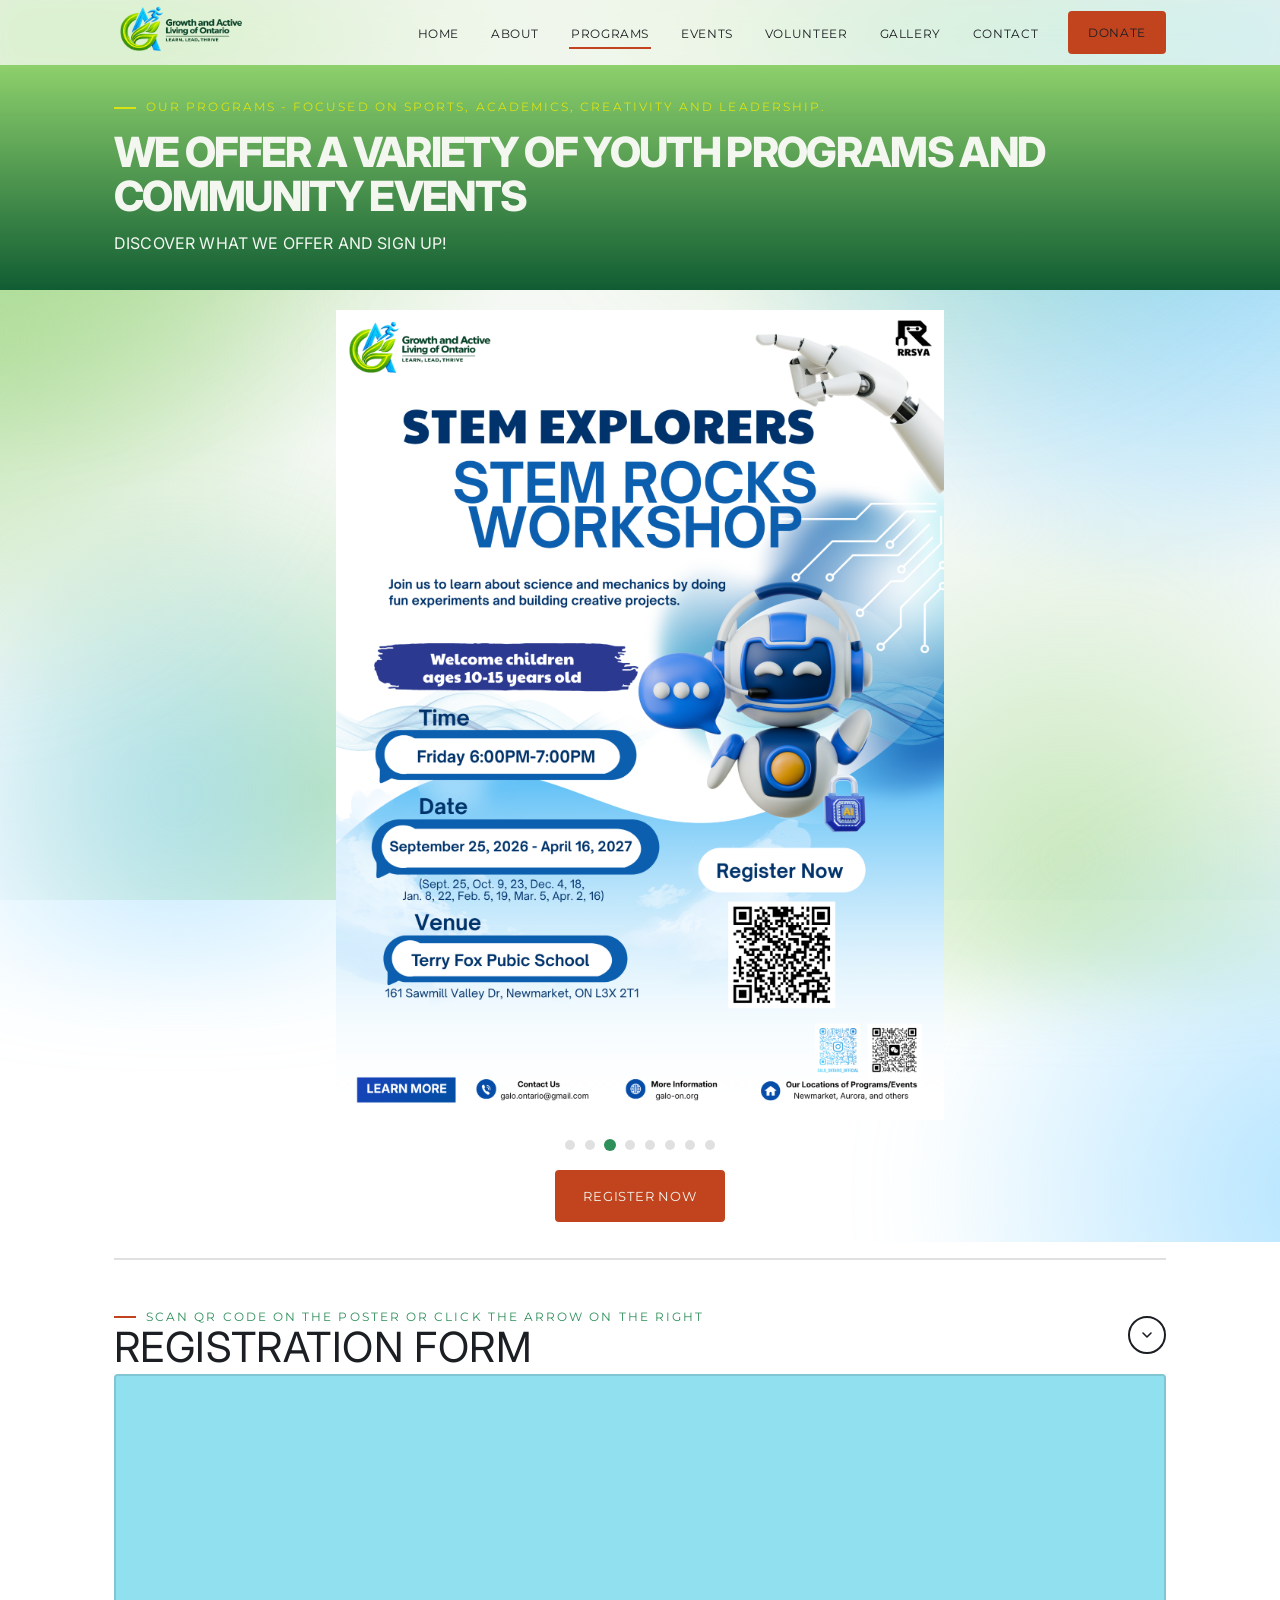
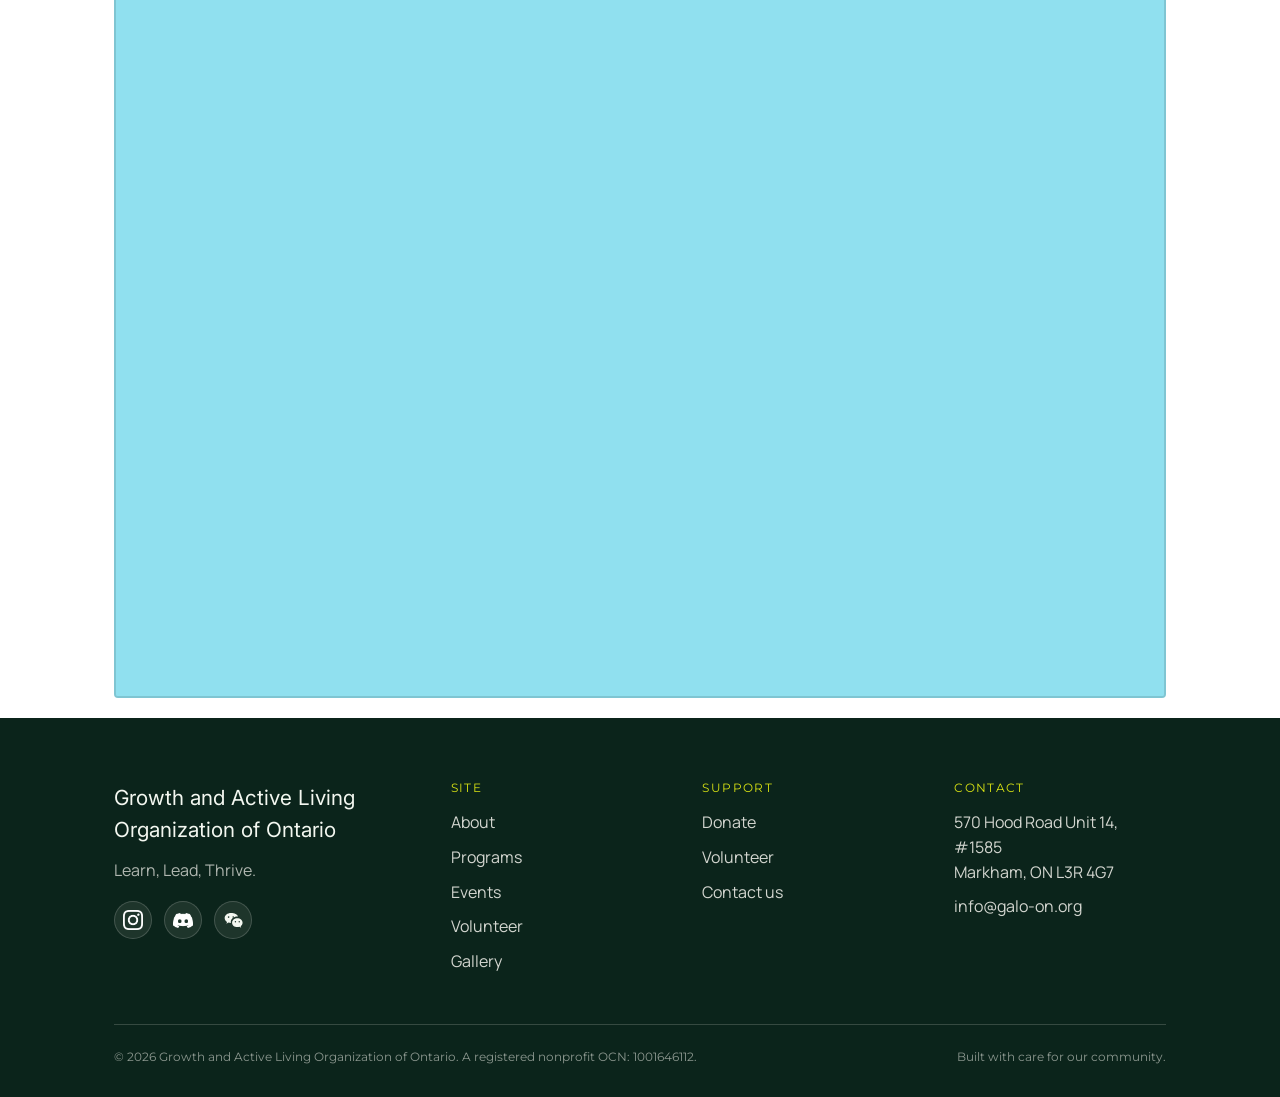
<file: programs.html>
<!DOCTYPE html>
<html lang="en">
<head>
<meta charset="UTF-8">
<meta name="viewport" content="width=device-width, initial-scale=1.0">
<title>Programs — Growth and Active Living Organization of Ontario (GALO)</title>
<meta name="description" content="Explore Growth and Active Living Organization of Ontario's active living programs for kids and youth!">
<link rel="icon" type="image/x-icon" href="images/favicon/favicon.ico">
<link rel="icon" type="image/png" sizes="16x16" href="images/favicon/favicon-16x16.png">
<link rel="icon" type="image/png" sizes="32x32" href="images/favicon/favicon-32x32.png">
<link rel="apple-touch-icon" sizes="180x180" href="images/favicon/apple-touch-icon.png">
<link rel="icon" type="image/png" sizes="192x192" href="images/favicon/android-chrome-192x192.png">
<link rel="preconnect" href="https://fonts.googleapis.com">
<link href="https://fonts.googleapis.com/css2?family=Anton&family=Work+Sans:wght@400;500;600&family=Space+Mono:wght@400;700&display=swap" rel="stylesheet">
<link rel="stylesheet" href="css/styles.css">
<link rel="canonical" href="https://galo-on.org/programs.html" />
</head>
<body>

<header class="site-header">
  <div class="wrap">
    <a href="index.html" class="logo">
      <img src="images/GALO_Fullname_Logo_S1.png" alt="Growth and Active Living Organization of Ontario">
    </a>
    <nav>
      <ul class="nav-links">
        <li><a href="index.html">Home</a></li>
        <li><a href="about.html">About</a></li>
        <li><a href="programs.html">Programs</a></li>
        <li><a href="events.html">Events</a></li>
        <li><a href="volunteer.html">Volunteer</a></li>
        <li><a href="gallery.html">Gallery</a></li>
        <li><a href="contact.html">Contact</a></li>
        <li><a href="donate.html" class="btn btn-primary">Donate</a></li>
      </ul>
    </nav>
    <button class="nav-toggle" aria-label="Toggle menu" aria-expanded="false"><span></span></button>
  </div>
</header>

<div class="page-header">
  <div class="wrap">
    <span class="eyebrow">Our Programs - focused on sports, academics, creativity and leadership.</span>
    <h1>We offer a variety of youth programs and community events</h1>
    <h4>Discover what we offer and sign up!</h4>
  </div>
</div>

<section>
  <div class="wrap">
    <div class="programs-carousel" data-carousel data-interval="7000">
      <div class="carousel-stage">
        <img src="images/GALO Program Schedule Fall.png" alt="GALO Fall 2026 Program Schedule" class="carousel-img">
        <img src="images/GALO Program Schedule Fall 2026-1.png" alt="GALO Fall 2026 Program Schedule" class="carousel-img">
        <img src="images/STEM - 12 Sessions.png" alt="STEM Program - 12 Sessions" class="carousel-img active" data-href="#register">        
        <img src="images/Basketball Drop In.png" alt="GALO Basketball Drop In" class="carousel-img active" data-href="#register">        
        <img src="images/Youth French Program.JPG" alt="GALO Youth French Program" class="carousel-img" data-href="#register">        
        <img src="images/Rise Up Youth Fitness.png" alt="Join the Rise Up Youth Fitness program!" class="carousel-img" data-href="#register">
        <img src="images/GALO Reading Math Buddies.png" alt="Join the Read and Math program and we also need Volunteers!" class="carousel-img" data-href="#register">
        <img src="images/Math Program.png" alt="Join the Math program and we also need Volunteers!" class="carousel-img" data-href="#register">
      </div>
      <div class="carousel-dots" data-carousel-dots></div>
      <a href="#register" class="btn btn-primary carousel-cta" data-carousel-cta>Register now</a>
    </div>
  </div>
</section>

<div class="lane-divider" id="register">
  <div class="wrap">
    <!-- <span class="lane-badge">R</span>
    <span class="lane-label">Register</span> -->
    <hr>
  </div>
</div>

<section class="accordion-section" id="register-section">
  <div class="wrap">
    <button type="button" class="accordion-toggle" aria-expanded="false">
      <div class="accordion-heading">
        <span class="eyebrow">Scan QR Code on the poster or click the arrow on the right</span>
        <h2>Registration Form</h2>
      </div>
      <span class="accordion-chevron" aria-hidden="true">
        <svg viewBox="0 0 24 24" fill="none" stroke="currentColor" stroke-width="2.4" stroke-linecap="round" stroke-linejoin="round"><path d="M6 9l6 6 6-6"/></svg>
      </span>
    </button>
    <div class="accordion-panel">
    <p>Fill out the form below to reserve a spot.</p>
    <!-- <p>Stay tuned, our program is opening up for registration soon!</p> -->
    <!-- <div class="embed-note"> -->
    </div> 
    <div class="embed-frame">
      <iframe src="https://docs.google.com/forms/d/e/1FAIpQLSc9L8sIfQA_GMBhqwC0LuqaaPeYTwMuYnBU2Eg5FJJV6RlRMA/viewform?usp=header" width="100%" height="920" frameborder="0" marginheight="0" marginwidth="0" title="GALO program registration form"></iframe>
    </div>
    </div>
  </div>
</section>

<footer class="site-footer">
  <div class="wrap">
    <div class="footer-grid">
      <div>
        <div class="footer-logo">Growth and Active Living Organization of Ontario</div>
        <p style="color: rgba(246,245,239,0.7); max-width: 32ch;">Learn, Lead, Thrive.</p>

        <div class="footer-social">
          <!-- Swap in your real Instagram URL -->
          <a href="https://www.instagram.com/galo_ontario_official" class="footer-social-icon" target="_blank" rel="noopener" aria-label="Follow us on Instagram">
            <img src="images/social/instagram.png" alt="">
          </a>
          <!-- Swap in your real Discord invite link (e.g. https://discord.gg/AbCd1234) -->
          <a href="https://discord.gg/SAPTPNXDx" class="footer-social-icon" target="_blank" rel="noopener" aria-label="Join us on Discord">
            <img src="images/social/discord.png" alt="">
          </a>
          <button type="button" class="footer-social-icon" data-wechat-toggle aria-label="Show our WeChat QR code" aria-expanded="false">
            <svg viewBox="0 0 24 24" xmlns="http://www.w3.org/2000/svg" aria-hidden="true">
              <path d="M9.5 3.5C5.36 3.5 2 6.2 2 9.53c0 1.9 1.1 3.6 2.82 4.72l-.7 2.1 2.44-1.22c.87.24 1.8.37 2.94.4a5.1 5.1 0 0 1-.15-1.22c0-3.6 3.5-6.53 7.8-6.53.26 0 .52.01.77.03C17.4 5.1 13.8 3.5 9.5 3.5Zm-2.75 4a1 1 0 1 1 0 2 1 1 0 0 1 0-2Zm5.5 0a1 1 0 1 1 0 2 1 1 0 0 1 0-2Z"/>
              <path d="M17.2 9.8c-3.5 0-6.3 2.4-6.3 5.36 0 2.96 2.8 5.36 6.3 5.36.9 0 1.75-.12 2.5-.34l2.1 1.05-.58-1.76C22.5 18.4 23.5 17 23.5 15.16c0-2.96-2.8-5.36-6.3-5.36Zm-2.3 3.4a.85.85 0 1 1 0 1.7.85.85 0 0 1 0-1.7Zm4.6 0a.85.85 0 1 1 0 1.7.85.85 0 0 1 0-1.7Z"/>
            </svg>
          </button>
        </div>

        <div class="footer-wechat-popover" data-wechat-popover hidden>
          <p>Scan with WeChat</p>
          <div class="footer-wechat-qr-placeholder">
                 <img src="images/social/wechat-qr.png" alt="GALO WeChat QR code" class="footer-wechat-qr">
          </div>
        </div>
      </div>
      <div>
        <h4>Site</h4>
        <ul>
          <li><a href="about.html">About</a></li>
          <li><a href="programs.html">Programs</a></li>
          <li><a href="events.html">Events</a></li>
          <li><a href="volunteer.html">Volunteer</a></li>
          <li><a href="gallery.html">Gallery</a></li>
        </ul>
      </div>
      <div>
        <h4>Support</h4>
        <ul>
          <li><a href="donate.html">Donate</a></li>
          <li><a href="volunteer.html">Volunteer</a></li>
          <li><a href="contact.html">Contact us</a></li>
        </ul>
      </div>
      <div>
        <h4>Contact</h4>
        <ul>
          <li>570 Hood Road Unit 14, #1585<br>Markham, ON L3R 4G7</li>
          <li><a href="mailto:info@galo-on.org">info@galo-on.org</a></li>
        </ul>
      </div>
    </div>
    <div class="footer-bottom">
      <span>&copy; 2026 Growth and Active Living Organization of Ontario. A registered nonprofit OCN: 1001646112.</span>
      <span>Built with care for our community.</span>
    </div>
  </div>
</footer>

<script src="js/main.js"></script>
</body>
</html>
</file>
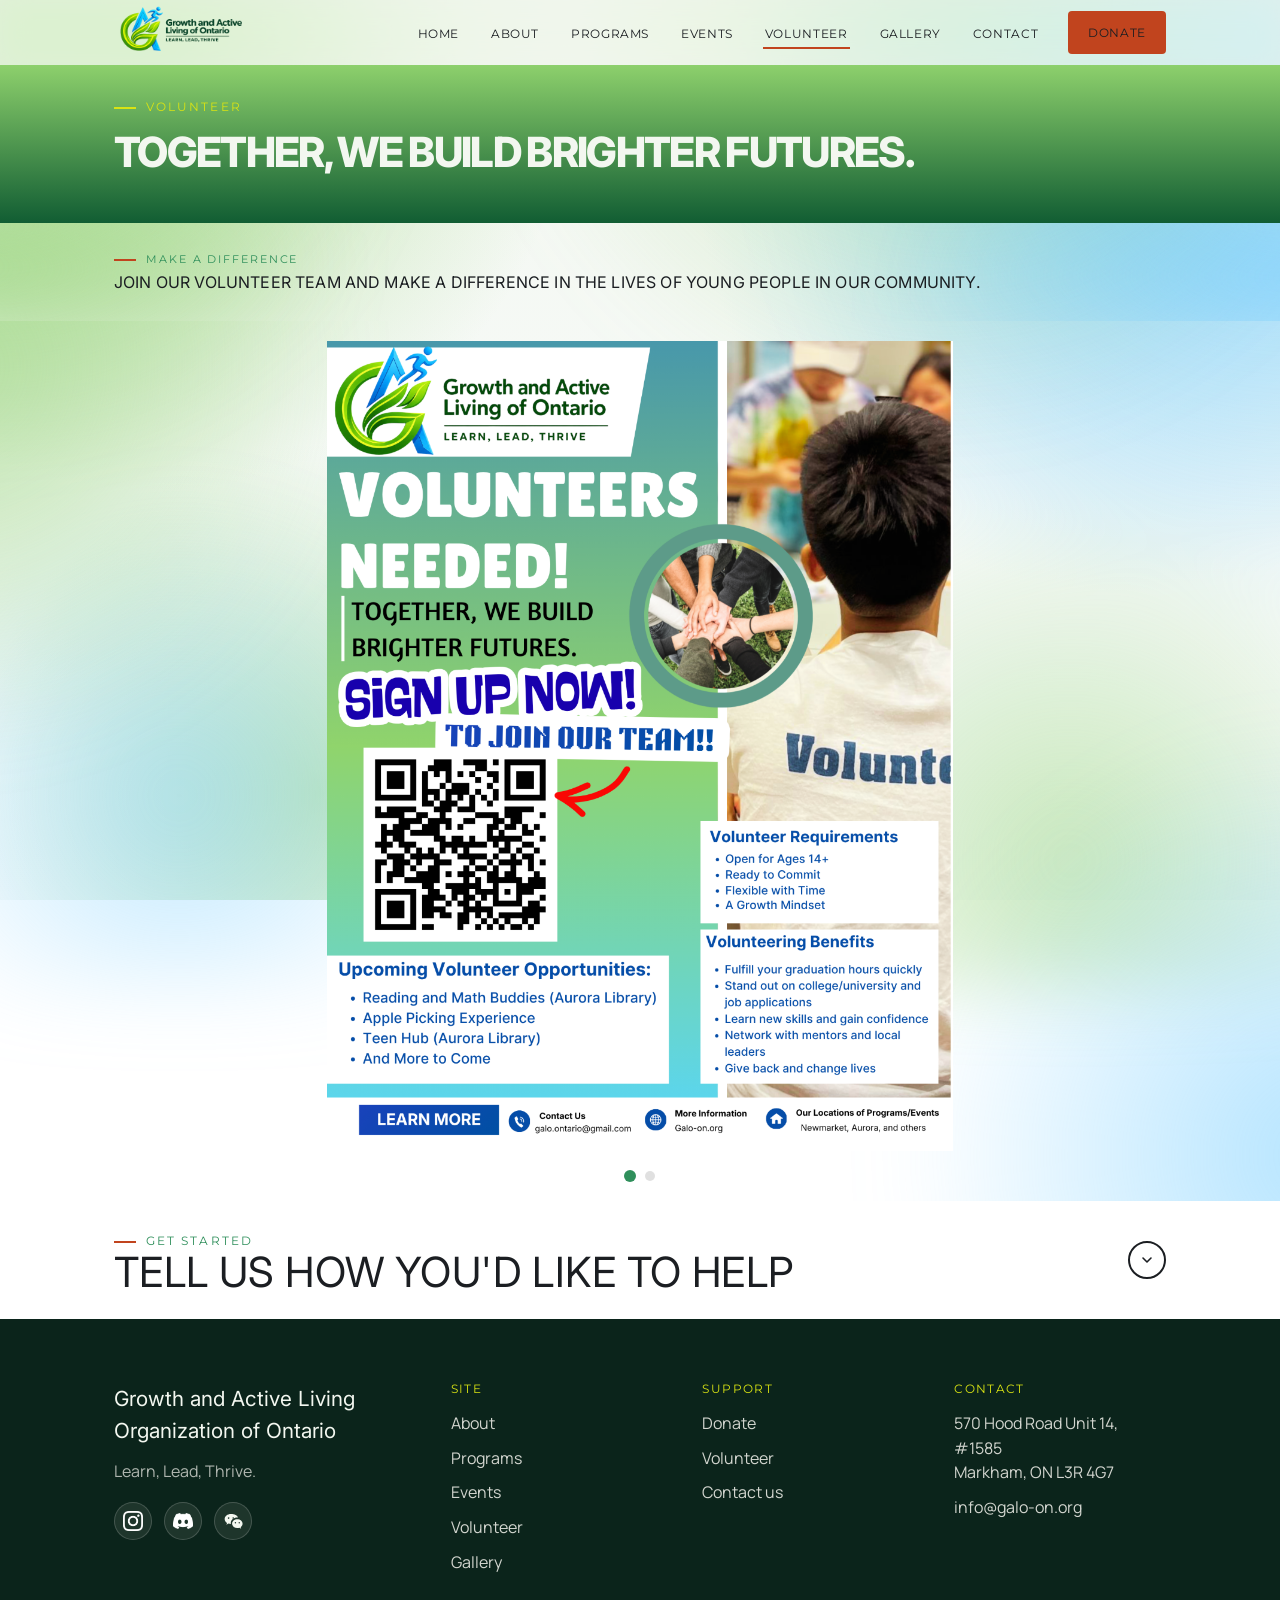
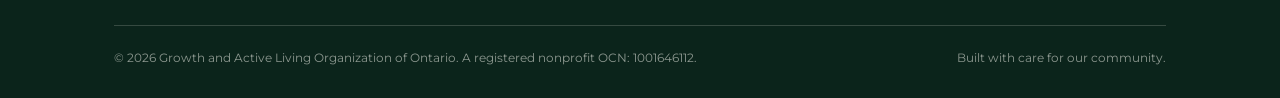
<file: volunteer.html>
<!DOCTYPE html>
<html lang="en">
<head>
<meta charset="UTF-8">
<meta name="viewport" content="width=device-width, initial-scale=1.0">
<title>Volunteer — Growth and Active Living Organization of Ontario (GALO)</title>
<meta name="description" content="Come and join Growth and Active Living Organization of Ontario's volunteer programs.">
<link rel="icon" type="image/x-icon" href="images/favicon/favicon.ico">
<link rel="icon" type="image/png" sizes="16x16" href="images/favicon/favicon-16x16.png">
<link rel="icon" type="image/png" sizes="32x32" href="images/favicon/favicon-32x32.png">
<link rel="apple-touch-icon" sizes="180x180" href="images/favicon/apple-touch-icon.png">
<link rel="icon" type="image/png" sizes="192x192" href="images/favicon/android-chrome-192x192.png">
<link rel="preconnect" href="https://fonts.googleapis.com">
<link href="https://fonts.googleapis.com/css2?family=Anton&family=Work+Sans:wght@400;500;600&family=Space+Mono:wght@400;700&display=swap" rel="stylesheet">
<link rel="stylesheet" href="css/styles.css">
<link rel="canonical" href="https://galo-on.org/volunteer.html" />
</head>
<body>

<header class="site-header">
  <div class="wrap">
    <a href="index.html" class="logo">
      <img src="images/GALO_Fullname_Logo_S1.png" alt="Growth and Active Living Organization of Ontario">
    </a>
    <nav>
      <ul class="nav-links">
        <li><a href="index.html">Home</a></li>
        <li><a href="about.html">About</a></li>
        <li><a href="programs.html">Programs</a></li>
        <li><a href="events.html">Events</a></li>
        <li><a href="volunteer.html">Volunteer</a></li>
        <li><a href="gallery.html">Gallery</a></li>
        <li><a href="contact.html">Contact</a></li>
        <li><a href="donate.html" class="btn btn-primary">Donate</a></li>
      </ul>
    </nav>
    <button class="nav-toggle" aria-label="Toggle menu" aria-expanded="false"><span></span></button>
  </div>
</header>

<div class="page-header">
  <div class="wrap">
    <span class="eyebrow">Volunteer</span>
    <h1>Together, We Build Brighter Futures.</h1>
  </div>
</div>

<section>
  <div class="wrap">
    <div class="section-head">
      <span class="eyebrow">Make a Difference</span>
      <!-- <h2>Be the Difference, Become a Volunteer.</h2> -->
      <h4>Join our volunteer team and make a difference in the lives of young people in our community.</h4>
    </div>
  </div>
</section>

<section>
  <div class="wrap">
    <div class="programs-carousel" data-carousel data-interval="7000">
      <div class="carousel-stage">
        <img src="images/GALO_Volunteer_Poster.png" alt="Join us and contribute to the community! Volunteer with GALO to make a difference in the lives of youth." class="carousel-img active">

        <!-- To add another rotating picture, copy the line above and paste another one here: -->
        <img src="images/Aurora Public Library Version.png" alt="We are looking for volunteers to help with our reading and math program at the Aurora Public Library!" class="carousel-img">
      </div>
      <div class="carousel-dots" data-carousel-dots></div>
    </div>
  </div>
</section>

<!-- <div class="lane-divider">
  <div class="wrap">
    <span class="lane-badge">✓</span>
    <span class="lane-label">Sign up</span>
    <hr>
  </div>
</div> -->

<section class="accordion-section">
  <div class="wrap">
    <button type="button" class="accordion-toggle" aria-expanded="false">
      <div class="accordion-heading">
        <span class="eyebrow">Get started</span>
        <h2>Tell us how you'd like to help</h2>
      </div>
      <span class="accordion-chevron" aria-hidden="true">
        <svg viewBox="0 0 24 24" fill="none" stroke="currentColor" stroke-width="2.4" stroke-linecap="round" stroke-linejoin="round"><path d="M6 9l6 6 6-6"/></svg>
      </span>
    </button>
    <div class="accordion-panel">
    <p>Choose the form that fits you — a program coordinator will follow up within a few days.</p>

    <div class="volunteer-forms">
      <div class="volunteer-form-block">
        <h3>General Volunteer Registration</h3>
        <div class="embed-frame">
          <iframe src="https://docs.google.com/forms/d/e/1FAIpQLSfZQZ9LqudVq3YhSZo6vCcomP8Z6FPApXN2xAElqCp7bcqm1g/viewform?usp=dialog" height="920" title="GALO individual volunteer sign-up form"></iframe>
        </div>
      </div>

      <div class="volunteer-form-block">
        <h3>Apple Picking Event Volunteer Registration</h3>
        <div class="embed-frame">
          <iframe src="https://docs.google.com/forms/d/e/1FAIpQLScFtF4V8ZTh-z4bU5I6jnrr2uUMsB2NPTrF5Bqv9qseRAcg3Q/viewform?usp=header" height="920" title="Apple picking volunteer sign-up form"></iframe>
        </div>
      </div>
    </div>

    <p class="form-note mt-40">Have questions before signing up or filling out the form? You can also <a href="mailto:galo.ontario@gmail.com">email us directly</a>.</p>
    </div>
  </div>
</section>

<footer class="site-footer">
  <div class="wrap">
    <div class="footer-grid">
      <div>
        <div class="footer-logo">Growth and Active Living Organization of Ontario</div>
        <p style="color: rgba(246,245,239,0.7); max-width: 32ch;">Learn, Lead, Thrive.</p>

        <div class="footer-social">
          <!-- Swap in your real Instagram URL -->
          <a href="https://www.instagram.com/galo_ontario_official" class="footer-social-icon" target="_blank" rel="noopener" aria-label="Follow us on Instagram">
            <img src="images/social/instagram.png" alt="">
          </a>
          <!-- Swap in your real Discord invite link (e.g. https://discord.gg/AbCd1234) -->
          <a href="https://discord.gg/SAPTPNXDx" class="footer-social-icon" target="_blank" rel="noopener" aria-label="Join us on Discord">
            <img src="images/social/discord.png" alt="">
          </a>
          <button type="button" class="footer-social-icon" data-wechat-toggle aria-label="Show our WeChat QR code" aria-expanded="false">
            <svg viewBox="0 0 24 24" xmlns="http://www.w3.org/2000/svg" aria-hidden="true">
              <path d="M9.5 3.5C5.36 3.5 2 6.2 2 9.53c0 1.9 1.1 3.6 2.82 4.72l-.7 2.1 2.44-1.22c.87.24 1.8.37 2.94.4a5.1 5.1 0 0 1-.15-1.22c0-3.6 3.5-6.53 7.8-6.53.26 0 .52.01.77.03C17.4 5.1 13.8 3.5 9.5 3.5Zm-2.75 4a1 1 0 1 1 0 2 1 1 0 0 1 0-2Zm5.5 0a1 1 0 1 1 0 2 1 1 0 0 1 0-2Z"/>
              <path d="M17.2 9.8c-3.5 0-6.3 2.4-6.3 5.36 0 2.96 2.8 5.36 6.3 5.36.9 0 1.75-.12 2.5-.34l2.1 1.05-.58-1.76C22.5 18.4 23.5 17 23.5 15.16c0-2.96-2.8-5.36-6.3-5.36Zm-2.3 3.4a.85.85 0 1 1 0 1.7.85.85 0 0 1 0-1.7Zm4.6 0a.85.85 0 1 1 0 1.7.85.85 0 0 1 0-1.7Z"/>
            </svg>
          </button>
        </div>

        <div class="footer-wechat-popover" data-wechat-popover hidden>
          <p>Scan with WeChat</p>
          <div class="footer-wechat-qr-placeholder">
                 <img src="images/social/wechat-qr.png" alt="GALO WeChat QR code" class="footer-wechat-qr">
          </div>
        </div>
      </div>
      <div>
        <h4>Site</h4>
        <ul>
          <li><a href="about.html">About</a></li>
          <li><a href="programs.html">Programs</a></li>
          <li><a href="events.html">Events</a></li>
          <li><a href="volunteer.html">Volunteer</a></li>
          <li><a href="gallery.html">Gallery</a></li>
        </ul>
      </div>
      <div>
        <h4>Support</h4>
        <ul>
          <li><a href="donate.html">Donate</a></li>
          <li><a href="volunteer.html">Volunteer</a></li>
          <li><a href="contact.html">Contact us</a></li>
        </ul>
      </div>
      <div>
        <h4>Contact</h4>
        <ul>
          <li>570 Hood Road Unit 14, #1585<br>Markham, ON L3R 4G7</li>
          <li><a href="mailto:info@galo-on.org">info@galo-on.org</a></li>
        </ul>
      </div>
    </div>
    <div class="footer-bottom">
      <span>&copy; 2026 Growth and Active Living Organization of Ontario. A registered nonprofit OCN: 1001646112.</span>
      <span>Built with care for our community.</span>
    </div>
  </div>
</footer>

<script src="js/main.js"></script>
</body>
</html>
</file>
<file: css/styles.css>
/* ==========================================================================
   GALO — Growth and Active Learning of Ontario
   ========================================================================== */

@import url('https://fonts.googleapis.com/css2?family=Inter:wght@400;500;600;700&family=Manrope:wght@400;500;600;700;800&family=Space+Mono:wght@400;700&family=Montserrat:wght@400;500;600;700;800&family=Poppins:wght@400;500;600;700;800&family=Syne:wght@400;500;600;700;800&display=swap');

:root {
  /* Color */
  --forest: #14392C;
  --forest-deep: #0B241B;
  --turf: #2F8F5B;
  --turf-light: #45AC72;
  --chalk: #F3F7F0;
  --chalk-dim: #E4ECDC;
  --optic: #d9e313;
  --clay: #C1441E;
  --orange: #ffab92;
  --orange-dark: #bf370f;
  --ink: #1B1E22;
  --ink-soft: #4A5058;
  --light-green: #8DD06C;
  --dark-green: #115D33;
  --light-blue: #90E0EF;
  --dark-blue: #03045E;
  --line: rgba(0, 1, 1, 0.12);
  --line-on-dark: rgba(246, 245, 239, 0.18);

  /* Type */
  --font-display: "Inter", sans-serif;
  --font-body: "Manrope", sans-serif;
  --font-mono: "Montserrat", monospace;

  /* Layout */
  --max-w: 1180px;
  --gutter: clamp(20px, 5vw, 64px);
  --radius: 4px;
}

* { box-sizing: border-box; }
html { scroll-behavior: smooth; }

body {
  margin: 0;
  font-family: var(--font-body);
  color: var(--ink);
  line-height: 1.55;
  -webkit-font-smoothing: antialiased;
  overflow-x: hidden;

  background:
    radial-gradient(circle at 12% 8%, rgba(141,208,108,.55), transparent 30%),
    radial-gradient(circle at 88% 18%, rgba(116,205,255,.55), transparent 32%),
    radial-gradient(circle at 25% 88%, rgba(141,208,108,.45), transparent 28%),
    linear-gradient(180deg, var(--chalk) 0%, #f9fcfd 100%);

  background-attachment: fixed;
  position: relative;
}

/* Soft background glow — layer 1 (slow drift) */

body::before{
  content:"";
  position:fixed;
  inset:-10%;
  z-index:-2;
  pointer-events:none;

  background:
      radial-gradient(circle 420px at 8% 12%, rgba(141,208,108,.55), transparent),
      radial-gradient(circle 520px at 92% 18%, rgba(116,205,255,.55), transparent),
      radial-gradient(circle 360px at 78% 88%, rgba(141,208,108,.45), transparent);

  filter: blur(35px);
  animation: driftA 6s ease-in-out infinite alternate;
  will-change: transform;
}

/* Soft background glow — layer 2 (counter drift, adds depth) */

body::after{
  content:"";
  position:fixed;
  inset:-10%;
  z-index:-2;
  pointer-events:none;

  background:
      radial-gradient(circle 300px at 20% 82%, rgba(116,205,255,.45), transparent),
      radial-gradient(circle 460px at 70% 6%, rgba(141,208,108,.45), transparent);

  filter: blur(40px);
  animation: driftB 7s ease-in-out infinite alternate;
  will-change: transform;
}

@keyframes driftA {
  0%   { transform: translate(0, 0) scale(1); }
  50%  { transform: translate(2%, -1.5%) scale(1.04); }
  100% { transform: translate(-1.5%, 2%) scale(1); }
}

@keyframes driftB {
  0%   { transform: translate(0, 0) scale(1.02); }
  50%  { transform: translate(-2%, 1.5%) scale(1); }
  100% { transform: translate(1.5%, -2%) scale(1.05); }
}

/* Programs page — rotating picture carousel ------------------------------------*/
.programs-carousel {
  max-width: 700px;
  margin: 0 auto;
  display: flex;
  flex-direction: column;
  align-items: center;
  gap: 20px;
}
.carousel-stage {
  position: relative;
  width: 100%;
  aspect-ratio: 3 / 4;
  max-height: 90vh;
  border-radius: none;
  overflow: hidden;
  background: transparent;
  box-shadow: none;
}
.carousel-img {
  position: absolute;
  inset: 0;
  width: 100%;
  height: 100%;
  object-fit: contain;
  opacity: 0;
  transition: opacity 1s ease;
}
.carousel-img.active { opacity: 1; }
.carousel-dots {
  display: flex;
  gap: 10px;
}
.carousel-dot {
  width: 10px;
  height: 10px;
  border-radius: 50%;
  border: none;
  background: var(--line, #ccc);
  cursor: pointer;
  padding: 0;
  transition: background 0.2s ease, transform 0.2s ease;
}
.carousel-dot.active { background: var(--turf); transform: scale(1.2); }
/*------ END Programs page — rotating picture carousel ------------------------------------*/

/* Upcoming activities grid ---------------------------------------------------------*/
.activity-grid {
  display: grid;
  grid-template-columns: repeat(3, 1fr);
  gap: 16px;
  align-items: start;              /* each tile keeps its own height */
}

.activity-card {
  position: relative;
  display: block;
  overflow: hidden;
  border: 2px solid var(--line);
  border-radius: var(--radius);
  text-decoration: none;
  transform-origin: center center;
  transition: transform 0.25s ease, box-shadow 0.25s ease, border-color 0.15s ease;
}

.activity-card img {
  width: 100%;
  height: auto;
  max-height: 380px;               /* keeps small tiles from getting too tall */
  object-fit: contain;             /* whole picture, never cropped */
  background: var(--chalk);
  display: block;
}

/* Left column grows rightward, right column grows leftward,
   so the enlarged tile stays on screen */
.activity-card:nth-child(3n + 1) { transform-origin: left center; }
.activity-card:nth-child(3n)     { transform-origin: right center; }

/* Date badge — same look as .event-table .date-badge, positioned as an overlay */
.activity-card .activity-date {
  position: absolute;
  top: 10px;
  left: 10px;
  z-index: 2;
  font-size: 0.68rem;
  padding: 5px 10px;
}

/* Caption — same gradient technique as .hero-bg-overlay / .gallery-caption */
.activity-caption {
  position: absolute;
  inset: auto 0 0 0;
  z-index: 2;
  padding: 14px 16px;
  background: linear-gradient(0deg, rgba(11,36,27,.92) 0%, rgba(11,36,27,.1) 80%, transparent 100%);
}

.activity-caption .tag {
  color: var(--optic);
  margin-bottom: 4px;
  font-size: 0.68rem;
}

.activity-caption h4 {
  font-family: var(--font-display);
  color: var(--chalk);
  font-size: clamp(1rem, 3.4vw, 1.2rem);
  text-transform: none;
  margin: 0;
  letter-spacing: 0;
  line-height: 1.2;
}

.activity-footer {
  margin-top: 60px;                /* extra room so enlarged tiles don't cover the link */
  text-align: center;
}

/* ---------- Desktop / laptop (screens 720px and wider) ---------- */
@media (min-width: 720px) {
  .activity-grid {
    max-width: 900px;              /* size dial: ~285px per tile. 760 = smaller, 1100 = larger */
    margin: 0 auto;
    gap: 22px;
  }
}

/* ---------- Hover enlarge (mouse / trackpad only) ---------- */
@media (hover: hover) {
  .activity-card:hover,
  .activity-card:focus-visible {
    transform: scale(2.2);         /* enlarge dial: 1.8 = moderate, 2.6 = very large */
    z-index: 20;                   /* sits above neighboring tiles */
    border-color: var(--turf);
    box-shadow: 0 18px 40px rgba(0, 0, 0, 0.35);
  }

  .activity-card:hover img,
  .activity-card:focus-visible img {
    max-height: none;              /* show the full poster when enlarged */
  }
}

/* ---------- Touch devices (phones and tablets, no hover) ---------- */
@media (hover: none) {
  .activity-card img {
    max-height: none;              /* posters use the full tile width */
  }
}

/* Touch tablets: 2 columns so posters are readable */
@media (hover: none) and (min-width: 720px) and (max-width: 1023px) {
  .activity-grid {
    grid-template-columns: repeat(2, 1fr);
  }
}

/* ---------- Phones (under 720px): 1 column ---------- */
@media (max-width: 719px) {
  .activity-grid {
    grid-template-columns: 1fr;
  }

  .activity-card img {
    max-height: none;
  }
}

/* End of Upcoming activities grid ---------------------------------------------------------*/

img { max-width: 100%; display: block; }
a { color: inherit; }

.launch-banner {
  background: var(--clay);
  color: var(--chalk);
  text-align: center;
  padding: 10px 0;
}
.launch-banner span {
  font-family: var(--font-mono);
  font-size: 0.85rem;
  letter-spacing: 0.06em;
}

.wrap {
  max-width: var(--max-w);
  margin: 0 auto;
  padding-left: var(--gutter);
  padding-right: var(--gutter);
}

.section-head .eyebrow { margin-bottom: 6px; font-size: 0.66rem; }

h1, h2, h3, h4 {
  font-family: var(--font-display);
  font-weight: 400;
  letter-spacing: 0.01em;
  line-height: 1.05;
  margin: 0 0 0.4em;
  text-transform: uppercase;
}

h1 { font-size: clamp(2.4rem, 5.5vw, 4.2rem); font-weight: 800; letter-spacing: -0.04em;}
h2 { font-size: clamp(1.8rem, 4vw, 2.6rem); }
h3 { font-size: 1.25rem; }

p { margin: 0 0 1em; color: var(--ink-soft); }

.donation-note {
  font-size: 0.8rem;
  color: #5b5a5a;
  margin-top: 0rem;
}

.eyebrow {
  display: inline-flex;
  align-items: center;
  gap: 10px;
  font-family: var(--font-mono);
  font-size: 0.72rem;
  letter-spacing: 0.18em;
  text-transform: uppercase;
  color: var(--turf);
  margin-bottom: 14px;
}
.eyebrow::before {
  content: "";
  width: 22px;
  height: 2px;
  background: var(--clay);
  display: inline-block;
}

/* Volunteer page — side-by-side forms -----------------------------------------*/
.volunteer-forms {
  display: grid;
  grid-template-columns: repeat(auto-fit, minmax(320px, 1fr));
  gap: 40px;
  margin-top: 30px;
}
.volunteer-form-block h3 {
  margin-bottom: 16px;
  padding-bottom: 12px;
  border-bottom: 2px dashed var(--line);
}

/* Buttons -------------------------------------------------------------- */
.btn {
  display: inline-flex;
  align-items: center;
  gap: 8px;
  font-family: var(--font-mono);
  font-size: 0.82rem;
  letter-spacing: 0.06em;
  text-transform: uppercase;
  text-decoration: none;
  padding: 14px 26px;
  border-radius: var(--radius);
  border: 2px solid var(--forest);
  transition: transform 0.15s ease, background 0.15s ease, color 0.15s ease;
}
.btn-primary {
  background: var(--clay);
  border-color: var(--clay);
  color: var(--chalk);
}
.btn-primary:hover { transform: translateY(-2px); background: #a83a19; }
.btn-secondary {
  background: transparent;
  color: var(--forest);
}
.btn-secondary:hover { transform: translateY(-2px); background: var(--forest); color: var(--chalk); }
.btn-on-dark {
  border-color: var(--optic);
  color: var(--chalk);
}
.btn-on-dark:hover { background: var(--optic); color: var(--forest-deep); }

/* Header / nav ----------------------------------------------------------- */
.site-header {
  position: sticky;
  top: 0;
  z-index: 50;
  background: rgba(243, 247, 240, 0.72);
  backdrop-filter: blur(14px) saturate(140%);
  -webkit-backdrop-filter: blur(14px) saturate(140%);
  /* border-bottom: 2px dashed var(--line); */
}
.site-header .wrap {
  display: flex;
  align-items: center;
  justify-content: space-between;
  padding-top: 5px;
  padding-bottom: 5px;
}
.logo {
  font-family: var(--font-display);
  font-size: 1.4rem;
  text-decoration: none;
  color: var(--forest);
  letter-spacing: 0.02em;
  display: flex;
  align-items: center;
  gap: 10px;
  flex-shrink: 0;
}

.logo img {
  height: 95px;
  width: auto;
  margin-top: -20px;
  margin-bottom: -20px;
  flex-shrink: 0;
}

.logo .dot { width: 10px; height: 10px; border-radius: 50%; background: var(--clay); display: inline-block; }

@media (max-width: 480px) {
  .logo img {
    height: 70px;
    margin-top: -12px;
    margin-bottom: -12px;
  }
}

.nav-links {
  display: flex;
  gap: 28px;
  list-style: none;
  margin: 0;
  padding: 0;
  align-items: center;
}
.nav-links a {
  text-decoration: none;
  font-family: var(--font-mono);
  font-size: 0.78rem;
  letter-spacing: 0.05em;
  text-transform: uppercase;
  color: var(--ink);
  padding: 6px 2px;
  border-bottom: 2px solid transparent;
}
.nav-links a:hover, .nav-links a.active { border-bottom-color: var(--clay); }
.nav-links .btn { padding: 10px 18px; }

.nav-toggle {
  display: none;
  background: none;
  border: 2px solid var(--forest);
  border-radius: var(--radius);
  padding: 8px 10px;
  cursor: pointer;
}
.nav-toggle span, .nav-toggle span::before, .nav-toggle span::after {
  content: ""; display: block; width: 20px; height: 2px; background: var(--forest); position: relative;
}
.nav-toggle span::before { position: absolute; top: -6px; }
.nav-toggle span::after { position: absolute; top: 6px; }

/* Hero -------------------------------------------------------------------*/

.hero h1 { color: var(--chalk); font-size: clamp(1.9rem, 3.6vw, 2.8rem); }
.hero .eyebrow { color: var(--optic); }
.hero .eyebrow::before { background: var(--optic); }
.hero p.lede { color: rgba(246,245,239,0.85); font-size: 1.02rem; max-width: 56ch; margin-bottom: 0.6em; }
.hero-ctas { display: flex; gap: 14px; flex-wrap: wrap; margin-top: 20px; }


@keyframes fade {
  0%   { opacity: 0; }
  4%   { opacity: 1; }
  15%  { opacity: 1; }
  18%  { opacity: 0; }
  100% { opacity: 0; }
}

@keyframes zoom {
  from { transform: scale(1); }
  to   { transform: scale(1.08); }
}

@media (prefers-reduced-motion: reduce) {
  .hero-bg .slide { animation: none; opacity: 0; }
  .hero-bg .slide:first-child { opacity: 1; }
}

/* Plain sections (no gradient class) — give them the same living glow ---- */
section:not([class]) {
  position: relative;
  isolation: isolate;
  overflow: hidden;
}
section:not([class])::before {
  content: "";
  position: absolute;
  inset: -20%;
  z-index: -1;
  pointer-events: none;

  background:
    radial-gradient(circle 380px at 12% 18%, rgba(141,208,108,.55), transparent),
    radial-gradient(circle 420px at 88% 82%, rgba(116,205,255,.55), transparent);

  filter: blur(40px);
  animation: driftA 5s ease-in-out infinite alternate;
}

/* Lane divider — signature section break --------------------------------- */
.lane-divider {
  position: relative;
  padding: 10px 0;
  /* background: repeating-linear-gradient(
    180deg,
    var(--chalk-dim) 0px, var(--chalk-dim) 3px,
    transparent 3px, transparent 14px
  ); */
  margin: 0;
}
.lane-divider .wrap { display: flex; align-items: center; gap: 16px; padding-top: 6px; padding-bottom: 6px; }
.lane-badge {
  width: 34px; height: 34px; border-radius: 50%;
  border: 2px solid var(--forest);
  display: flex; align-items: center; justify-content: center;
  font-family: var(--font-mono); font-size: 0.75rem; color: var(--forest);
  flex-shrink: 0; background: var(--chalk);
}
.lane-label {
  font-family: var(--font-mono);
  font-size: 0.72rem;
  letter-spacing: 0.2em;
  text-transform: uppercase;
  color: var(--ink-soft);
}
.lane-divider hr { flex: 1; border: none; border-top: 2px solid var(--line); margin: 0; }

/* Sections ----------------------------------------------------------------*/
section { padding: clamp(20px, 4vw, 20px) 0; }
.section-turf { background: linear-gradient(180deg, var(--light-blue) 0%, var(--dark-blue) 70%) }
.section-turf h2, .section-turf .eyebrow { color: var(--chalk); }
.section-turf p {color: #9adf65; }
.section-turf .eyebrow::before { background: var(--optic); }
.section-navy { background: var(--forest); color: var(--chalk); }
.section-navy h2 { color: var(--chalk); }
.section-head {max-width: 100ch; margin-bottom: 10px;}

/* Scoreboard stat strip ---------------------------------------------------*/
.scoreboard {
  background: var(--forest-deep);
  border-radius: var(--radius);
  display: grid;
  grid-template-columns: repeat(auto-fit, minmax(150px, 1fr));
}
.scoreboard .stat {
  padding: 30px 24px;
  border-right: 1px solid var(--line-on-dark);
  text-align: center;
}
.scoreboard .stat:last-child { border-right: none; }
.scoreboard .stat .num {
  font-family: var(--font-mono);
  font-size: clamp(1.9rem, 4vw, 2.6rem);
  color: var(--optic);
  display: block;
  letter-spacing: 0.02em;
}
.scoreboard .stat .label {
  font-family: var(--font-mono);
  font-size: 0.68rem;
  letter-spacing: 0.1em;
  text-transform: uppercase;
  color: rgba(246,245,239,0.7);
  margin-top: 6px;
  display: block;
}

/* Card grids ---------------------------------------------------------------*/
.grid {
  display: grid;
  gap: 26px;
}

.grid-3 { grid-template-columns: repeat(auto-fit, minmax(min(360px, 100%), 1fr)); }
.grid-2 { grid-template-columns: repeat(auto-fit, minmax(min(360px, 100%), 1fr)); }

.card {
  background: #fff;
  border: 2px solid var(--line);
  border-radius: var(--radius);
  padding: 28px;
  transition: border-color 0.15s ease, transform 0.15s ease;
}
.card:hover { border-color: var(--turf); transform: translateY(-3px); }
.card .tag {
  font-family: var(--font-mono);
  font-size: 0.68rem;
  letter-spacing: 0.1em;
  text-transform: uppercase;
  color: var(--clay);
  display: block;
  margin-bottom: 10px;
}
.card h3 { margin-bottom: 10px; }
.card p:last-child { margin-bottom: 0; }
.card p { color: var(--ink-soft); }
.card a.card-link {
  font-family: var(--font-mono);
  font-size: 0.78rem;
  text-transform: uppercase;
  letter-spacing: 0.05em;
  text-decoration: none;
  color: var(--forest);
  border-bottom: 2px solid var(--clay);
  padding-bottom: 2px;
}

.program {
  margin: 1.5rem 0;
}

/* Numbered steps (a real sequence, so numbers are earned) ------------------*/
.steps { counter-reset: step; display: grid; gap: 0; }
.step {
  display: grid;
  grid-template-columns: 70px 1fr;
  gap: 20px;
  padding: 26px 0;
  border-top: 2px solid var(--line);
}
.step:last-child { border-bottom: 2px solid var(--line); }
.step .step-num {
  font-family: var(--font-mono);
  font-size: 1.6rem;
  color: var(--clay);
}
.step h3 { margin-bottom: 6px; }

/* Quote / -------------------------------------------------------*/
.quote-block {
  margin-bottom: 3rem;
}

.quote-block:last-child {
  margin-bottom: 0;
}

.quote {
  border-left: 4px solid var(--optic);
  padding-left: 26px;
  font-family: var(--font-display);
  font-size: clamp(1.3rem, 2.6vw, 1.9rem);
  font-style: italic;
  text-transform: none;
  line-height: 1.3;
  max-width: 46ch;
}
.quote-attr {
  display: block;
  font-family: var(--font-mono);
  font-size: 0.8rem;
  text-transform: uppercase;
  letter-spacing: 0.05em;
  color: var(--ink-soft);
  margin-top: 16px;
}

/* CTA banner -----------------------------------------------------------------*/
.cta-banner {
  background: linear-gradient(180deg, var(--orange) 0%, var(--orange-dark) 100%);
  color: var(--chalk);
  text-align: center;
}
.cta-banner h2 { color: var(--chalk); }
.cta-banner p { color: rgba(246,245,239,0.85); max-width: 50ch; margin-left: auto; margin-right: auto; }
.cta-banner .btn-secondary { border-color: var(--chalk); color: var(--chalk); }
.cta-banner .btn-secondary:hover { background: var(--chalk); color: var(--clay); }

/* Tables (events) --------------------------------------------------------*/
.event-table { width: 100%; border-collapse: collapse; }
.event-table th, .event-table td {
  text-align: left;
  padding: 16px 12px;
  border-bottom: 2px solid var(--line);
}
.event-table th {
  font-family: var(--font-mono);
  font-size: 0.7rem;
  letter-spacing: 0.1em;
  text-transform: uppercase;
  color: var(--ink-soft);
}
.event-table .date-badge {
  font-family: var(--font-mono);
  background: var(--forest);
  color: var(--optic);
  padding: 6px 10px;
  border-radius: var(--radius);
  font-size: 0.78rem;
  display: inline-block;
}

/* Forms --------------------------------------------------------------------*/
.form-grid { display: grid; gap: 20px; max-width: 620px; }
.field { display: flex; flex-direction: column; gap: 8px; }
.field label {
  font-family: var(--font-mono);
  font-size: 0.72rem;
  letter-spacing: 0.08em;
  text-transform: uppercase;
  color: var(--ink-soft);
}
.field input, .field select, .field textarea {
  font-family: var(--font-body);
  font-size: 1rem;
  padding: 12px 14px;
  border: 2px solid var(--line);
  border-radius: var(--radius);
  background: #fff;
  color: var(--ink);
}
.field input:focus, .field select:focus, .field textarea:focus {
  outline: none;
  border-color: var(--turf);
}
.field-row { display: grid; grid-template-columns: 1fr 1fr; gap: 20px; }
.form-note { font-size: 0.85rem; color: var(--ink-soft); }
.form-success {
  display: none;
  background: var(--turf);
  color: var(--chalk);
  padding: 18px 22px;
  border-radius: var(--radius);
  font-family: var(--font-mono);
  font-size: 0.9rem;
}
.form-success.visible { display: block; }

/* Donate tiers ---------------------------------------------------------------*/
.tier-grid { display: grid; grid-template-columns: repeat(auto-fit, minmax(220px, 1fr)); gap: 22px; }
.tier {
  border: 2px solid var(--line);
  border-radius: var(--radius);
  padding: 26px;
  text-align: center;
  background: #fff;
}
.tier .amount {
  font-family: var(--font-mono);
  font-size: 2rem;
  color: var(--clay);
  display: block;
  margin-bottom: 10px;
}
.tier.featured { border-color: var(--turf); border-width: 3px; position: relative; }
.tier.featured::before {
  content: "MOST COMMON";
  position: absolute; top: -13px; left: 50%; transform: translateX(-50%);
  background: var(--turf); color: var(--chalk);
  font-family: var(--font-mono); font-size: 0.62rem; letter-spacing: 0.1em;
  padding: 4px 10px; border-radius: 999px;
}

/* Values / icons grid -----------------------------------------------------*/
.value-item { text-align: left; }
.value-icon {
  width: 44px; height: 44px;
  border: 2px solid var(--forest);
  border-radius: 50%;
  display: flex; align-items: center; justify-content: center;
  margin-bottom: 16px;
}

/* Embedded Google Form / Calendar ------------------------------------------*/
.embed-frame {
  width: 100%;
  border: 2px solid var(--line);
  border-radius: var(--radius);
  background: var(--light-blue);
  overflow: hidden;
}
.embed-frame iframe {
  width: 100%;
  border: none;
  background: var(--light-blue);
  display: block;
}
.embed-note {
  display: flex;
  align-items: center;
  gap: 10px;
  font-family: var(--font-mono);
  font-size: 0.78rem;
  color: var(--ink-soft);
  background: var(--light-blue);
  border-radius: var(--radius);
  padding: 12px 16px;
  margin-bottom: 20px;
}

.add-to-cal {
  display: inline-flex;
  align-items: center;
  gap: 6px;
  font-family: var(--font-mono);
  font-size: 0.68rem;
  letter-spacing: 0.05em;
  text-transform: uppercase;
  text-decoration: none;
  color: var(--forest);
  border: 2px solid var(--forest);
  border-radius: var(--radius);
  padding: 6px 12px;
  white-space: nowrap;
  transition: background 0.15s ease, color 0.15s ease;
}
.add-to-cal:hover { background: var(--forest); color: var(--chalk); }

.calendar-cta {
  display: flex;
  justify-content: space-between;
  align-items: center;
  flex-wrap: wrap;
  gap: 16px;
  margin-bottom: 30px;
}

/* Program finder (interactive) ---------------------------------------------*/
.finder-buttons {
  display: flex;
  flex-wrap: wrap;
  gap: 14px;
}
.finder-btn {
  font-family: var(--font-mono);
  font-size: 0.82rem;
  letter-spacing: 0.03em;
  text-transform: uppercase;
  background: #fff;
  border: 2px solid var(--line);
  border-radius: var(--radius);
  padding: 16px 22px;
  cursor: pointer;
  color: var(--ink);
  transition: border-color 0.15s ease, background 0.15s ease, color 0.15s ease, transform 0.15s ease;
}
.finder-btn:hover { border-color: var(--turf); transform: translateY(-2px); }
.finder-btn.active {
  background: var(--forest);
  border-color: var(--forest);
  color: var(--chalk);
}
.finder-result {
  margin-top: 26px;
  border: 2px solid var(--turf);
  border-radius: var(--radius);
  background: #fff;
  overflow: hidden;
  max-height: 0;
  transition: max-height 0.35s ease;
}
.finder-result.open { max-height: 400px; }
.finder-result-inner { padding: 28px; }
.finder-result [data-finder-panel] { animation: finder-fade 0.3s ease; }
@keyframes finder-fade {
  from { opacity: 0; transform: translateY(6px); }
  to { opacity: 1; transform: translateY(0); }
}

/* Scroll-reveal ---------------------------------------------------------------*/
[data-reveal] {
  opacity: 0;
  transform: translateY(16px);
  transition: opacity 0.5s ease, transform 0.5s ease;
}
[data-reveal].in-view {
  opacity: 1;
  transform: translateY(0);
}
.grid [data-reveal]:nth-child(1) { transition-delay: 0s; }
.grid [data-reveal]:nth-child(2) { transition-delay: 0.08s; }
.grid [data-reveal]:nth-child(3) { transition-delay: 0.16s; }
.grid [data-reveal]:nth-child(4) { transition-delay: 0.24s; }
.grid [data-reveal]:nth-child(5) { transition-delay: 0.32s; }
.grid [data-reveal]:nth-child(6) { transition-delay: 0.4s; }
.steps [data-reveal]:nth-child(1) { transition-delay: 0s; }
.steps [data-reveal]:nth-child(2) { transition-delay: 0.1s; }
.steps [data-reveal]:nth-child(3) { transition-delay: 0.2s; }

/* Footer ---------------------------------------------------------------------*/
.site-footer {
  background: var(--forest-deep);
  color: rgba(246,245,239,0.85);
  padding: 64px 0 30px;
}
.footer-grid {
  display: grid;
  grid-template-columns: 1.4fr 1fr 1fr 1fr;
  gap: 40px;
  padding-bottom: 40px;
  border-bottom: 1px solid var(--line-on-dark);
}
.footer-grid h4 {
  font-family: var(--font-mono);
  font-size: 0.72rem;
  letter-spacing: 0.12em;
  color: var(--optic);
  text-transform: uppercase;
  margin-bottom: 16px;
}
.footer-grid ul { list-style: none; margin: 0; padding: 0; }
.footer-grid li { margin-bottom: 10px; }
.footer-grid a { text-decoration: none; color: inherit; }
.footer-grid a:hover { color: var(--optic); }
.footer-logo { font-family: var(--font-display); font-size: 1.3rem; color: var(--chalk); margin-bottom: 12px; }
.footer-bottom {
  display: flex; justify-content: space-between; align-items: center;
  padding-top: 24px; font-family: var(--font-mono); font-size: 0.72rem;
  color: rgba(246,245,239,0.55); flex-wrap: wrap; gap: 12px;
}

/* Footer — social icons ------------------------------------------------------*/
.footer-social {
  display: flex;
  gap: 12px;
  margin-top: 18px;
}
.footer-social-icon {
  display: flex;
  align-items: center;
  justify-content: center;
  width: 38px;
  height: 38px;
  border-radius: 50%;
  background: rgba(246,245,239,0.08);
  border: 1px solid var(--line-on-dark);
  padding: 0;
  cursor: pointer;
  transition: background 0.15s ease, border-color 0.15s ease, transform 0.15s ease;
}
.footer-social-icon:hover { background: var(--turf); border-color: var(--turf); transform: translateY(-2px); }
.footer-social-icon img {
  width: 20px;
  height: 20px;
  object-fit: contain;
  display: block;
  /* instagram.png / discord.png have real transparent backgrounds, so this
     filter turns their colored logos into a clean white silhouette that
     matches the WeChat icon and the rest of the footer's mono style. */
  filter: brightness(0) invert(1);
}
.footer-social-icon svg {
  width: 20px;
  height: 20px;
  fill: var(--chalk);
}
.footer-wechat-popover {
  margin-top: 14px;
  padding: 14px;
  max-width: 180px;
  background: rgba(246,245,239,0.06);
  border: 1px solid var(--line-on-dark);
  border-radius: var(--radius);
  font-family: var(--font-mono);
  font-size: 0.7rem;
  letter-spacing: 0.05em;
  color: rgba(246,245,239,0.75);
  text-align: center;
}
.footer-wechat-popover[hidden] { display: none; }
.footer-wechat-popover p { margin: 0; text-transform: uppercase; }
.footer-wechat-qr {
  width: 100%;
  height: auto;
  margin-top: 8px;
  border-radius: 4px;
  background: #fff;
  display: block;
}
.footer-wechat-qr-placeholder {
  margin-top: 8px;
  padding: 22px 8px;
  border: 1px dashed var(--line-on-dark);
  border-radius: 4px;
  color: rgba(246,245,239,0.5);
  font-size: 0.65rem;
}

/* Page header (for interior pages) -----------------------------------------*/
.page-header {
  background: linear-gradient(180deg, var(--light-green) 0%, var(--dark-green) 100%);
  color: var(--chalk);
  padding: 26px 0 32px;
}
.page-header h1 { color: var(--chalk); font-size: clamp(1.8rem, 3.6vw, 2.6rem); }
.page-header .eyebrow { color: var(--optic); }
.page-header .eyebrow::before { background: var(--optic); }

/* Utility --------------------------------------------------------------------*/
.text-center { text-align: center; }
.mt-40 { margin-top: 40px; }
.two-col { display: grid; grid-template-columns: 1fr 1fr; gap: 50px; align-items: start; }

/* Reduced motion -------------------------------------------------------------*/
@media (prefers-reduced-motion: reduce) {
  * { transition: none !important; scroll-behavior: auto !important; }
  body::before, body::after { animation: none !important; }
  section:not([class])::before { animation: none !important; }
}

/* Accordion / expandable sections -------------------------------------------*/
.accordion-toggle {
  all: unset;
  box-sizing: border-box;
  display: flex;
  align-items: center;
  justify-content: space-between;
  gap: 24px;
  width: 100%;
  cursor: pointer;
  padding: 4px 0;
}
.accordion-toggle:focus-visible {
  outline: 2px solid var(--turf);
  outline-offset: 6px;
  border-radius: var(--radius);
}
.accordion-toggle .accordion-heading { flex: 1; min-width: 0; }
.accordion-toggle .eyebrow, .accordion-toggle h2 { margin-bottom: 0; }
.accordion-chevron {
  flex-shrink: 0;
  width: 38px;
  height: 38px;
  border-radius: 50%;
  border: 2px solid currentColor;
  display: flex;
  align-items: center;
  justify-content: center;
  transition: transform 0.3s ease, background 0.15s ease, color 0.15s ease;
}
.accordion-chevron svg { width: 16px; height: 16px; }
.accordion-section.open .accordion-chevron { transform: rotate(180deg); }
.accordion-toggle:hover .accordion-chevron { background: var(--forest); color: var(--chalk); border-color: var(--forest); }
.section-turf .accordion-toggle:hover .accordion-chevron,
.section-navy .accordion-toggle:hover .accordion-chevron { background: var(--optic); color: var(--forest-deep); border-color: var(--optic); }

.accordion-panel {
  overflow: hidden;
  max-height: 0;
  opacity: 0;
  transition: max-height 0.4s ease, opacity 0.3s ease, margin-top 0.4s ease;
  margin-top: 0;
}
.accordion-section.open .accordion-panel {
  opacity: 1;
  margin-top: 34px;
}
.accordion-section:not(.open) .accordion-panel * { visibility: hidden; }
.accordion-section.open .accordion-panel * { visibility: visible; }

@media (prefers-reduced-motion: reduce) {
  .accordion-panel { transition: none !important; }
  .accordion-chevron { transition: none !important; }
}

/* Hero — full-bleed background slideshow -------------------------------------*/
.hero {
  position: relative;
  overflow: hidden;
  display: flex;
  align-items: center;
  min-height: 360px;
  color: var(--chalk);
}
.hero-bg {
  position: absolute;
  inset: 0;
  z-index: 0;
  overflow: hidden;
}
.hero-bg .slide {
  position: absolute;
  inset: 0;
  width: 100%;
  height: 100%;
  object-fit: cover;
  opacity: 0;
  animation: fade 24s infinite ease-in-out, zoom 24s infinite linear;
  animation-fill-mode: backwards;
}
.hero-bg .slide:nth-child(1) { animation-delay: 0s; }
.hero-bg .slide:nth-child(2) { animation-delay: 4s; }
.hero-bg .slide:nth-child(3) { animation-delay: 8s; }
.hero-bg .slide:nth-child(4) { animation-delay: 12s; }
.hero-bg .slide:nth-child(5) { animation-delay: 16s; }
.hero-bg .slide:nth-child(6) { animation-delay: 20s; }
.hero-bg-overlay {
  position: absolute;
  inset: 0;
  z-index: 1;
  background:
    linear-gradient(90deg, rgba(11,36,27,.92) 0%, rgba(11,36,27,.72) 38%, rgba(11,36,27,.35) 68%, rgba(11,36,27,.15) 100%),
    linear-gradient(180deg, rgba(11,36,27,.35) 0%, transparent 30%, transparent 70%, rgba(11,36,27,.55) 100%);
}
.hero .wrap {
  grid-template-columns: 1fr;
  padding-top: clamp(20px, 3vw, 36px);
  padding-bottom: clamp(20px, 3vw, 36px);
  position: relative;
  z-index: 2;
}
.hero-copy { max-width: 640px; }

@media (max-width: 720px) {
  .hero-bg-overlay {
    background:
      linear-gradient(180deg, rgba(11,36,27,.55) 0%, rgba(11,36,27,.72) 55%, rgba(11,36,27,.92) 100%);
  }
}

/* Gallery page ----------------------------------------------------------------*/
.gallery-stage {
  position: relative;
  width: 100%;
  aspect-ratio: 16/9;
  border-radius: var(--radius);
  overflow: hidden;
  background: var(--forest-deep);
  box-shadow: 0 20px 50px rgba(11,36,27,.25);
}
.gallery-stage img {
  position: absolute;
  inset: 0;
  width: 100%;
  height: 100%;
  object-fit: cover;
  opacity: 0;
  transition: opacity 0.5s ease;
}
.gallery-stage img.active { opacity: 1; }
.gallery-controls {
  position: absolute;
  inset: 0;
  display: flex;
  align-items: center;
  justify-content: space-between;
  padding: 0 16px;
  z-index: 2;
  pointer-events: none;
}
.gallery-arrow {
  pointer-events: auto;
  width: 46px;
  height: 46px;
  border-radius: 50%;
  border: none;
  background: rgba(243,247,240,0.9);
  color: var(--forest);
  font-family: var(--font-mono);
  font-size: 1.2rem;
  cursor: pointer;
  display: flex;
  align-items: center;
  justify-content: center;
  transition: background 0.15s ease, transform 0.15s ease;
}
.gallery-arrow:hover { background: var(--chalk); transform: scale(1.08); }
.gallery-caption {
  position: absolute;
  left: 0; right: 0; bottom: 0;
  z-index: 2;
  padding: 18px 22px;
  background: linear-gradient(0deg, rgba(11,36,27,.85), transparent);
  color: var(--chalk);
  font-family: var(--font-mono);
  font-size: 0.78rem;
  letter-spacing: 0.05em;
  text-transform: uppercase;
}
.gallery-counter {
  position: absolute;
  top: 16px; right: 16px;
  z-index: 2;
  font-family: var(--font-mono);
  font-size: 0.72rem;
  letter-spacing: 0.05em;
  color: var(--chalk);
  background: rgba(11,36,27,.55);
  padding: 6px 12px;
  border-radius: 999px;
}
.gallery-play {
  position: absolute;
  top: 16px; left: 16px;
  z-index: 2;
  font-family: var(--font-mono);
  font-size: 0.68rem;
  letter-spacing: 0.08em;
  text-transform: uppercase;
  color: var(--chalk);
  background: rgba(11,36,27,.55);
  border: none;
  border-radius: 999px;
  padding: 6px 14px;
  cursor: pointer;
}
.gallery-play:hover { background: rgba(11,36,27,.8); }
.gallery-thumbs {
  display: flex;
  gap: 12px;
  overflow-x: auto;
  margin-top: 20px;
  padding-bottom: 6px;
}
.gallery-thumb {
  flex: 0 0 auto;
  width: 92px;
  height: 66px;
  border-radius: var(--radius);
  overflow: hidden;
  border: 2px solid transparent;
  padding: 0;
  cursor: pointer;
  background: none;
  opacity: 0.6;
  transition: opacity 0.15s ease, border-color 0.15s ease;
}
.gallery-thumb img { width: 100%; height: 100%; object-fit: cover; display: block; }
.gallery-thumb:hover { opacity: 0.9; }
.gallery-thumb.active { opacity: 1; border-color: var(--turf); }

/* Gallery page — videos --------------------------------------------------------*/
.video-grid {
  display: grid;
  grid-template-columns: repeat(auto-fill, minmax(280px, 1fr));
  gap: 20px;
  margin-top: 8px;
}
.video-card {
  border-radius: var(--radius);
  overflow: hidden;
  background: var(--forest-deep);
  box-shadow: 0 20px 50px rgba(11,36,27,.25);
}
.video-thumb {
  position: relative;
  display: block;
  width: 100%;
  aspect-ratio: 16/9;
  border: none;
  padding: 0;
  margin: 0;
  cursor: pointer;
  background: none;
}
.video-thumb img {
  width: 100%;
  height: 100%;
  object-fit: cover;
  display: block;
  transition: transform 0.4s ease;
}
.video-thumb:hover img { transform: scale(1.05); }
.video-play-icon {
  position: absolute;
  inset: 0;
  margin: auto;
  width: 58px;
  height: 58px;
  border-radius: 50%;
  background: rgba(11,36,27,.75);
  transition: background 0.15s ease, transform 0.15s ease;
}
.video-play-icon::after {
  content: "";
  position: absolute;
  top: 50%; left: 54%;
  transform: translate(-50%, -50%);
  border-style: solid;
  border-width: 10px 0 10px 16px;
  border-color: transparent transparent transparent var(--chalk);
}
.video-thumb:hover .video-play-icon { background: var(--turf); transform: scale(1.08); }
.video-caption {
  padding: 14px 16px;
  font-family: var(--font-mono);
  font-size: 0.78rem;
  letter-spacing: 0.05em;
  text-transform: uppercase;
  color: var(--chalk);
}
.video-embed {
  position: relative;
  width: 100%;
  aspect-ratio: 16/9;
  background: #000;
}
.video-embed iframe {
  position: absolute;
  inset: 0;
  width: 100%;
  height: 100%;
  border: 0;
}

/* Responsive -----------------------------------------------------------------*/
@media (max-width: 860px) {
  .hero .wrap { grid-template-columns: 1fr; }
  .footer-grid { grid-template-columns: 1fr 1fr; }
  .two-col { grid-template-columns: 1fr; }
}

@media (max-width: 720px) {
  .nav-links {
    position: fixed; top: 68px; left: 0; right: 0;
    background: var(--chalk);
    flex-direction: column;
    align-items: flex-start;
    padding: 20px var(--gutter) 30px;
    border-bottom: 2px dashed var(--line);
    display: none;
  }
  .nav-links.open { display: flex; }
  .nav-toggle { display: block; }
  .field-row { grid-template-columns: 1fr; }
  .footer-grid { grid-template-columns: 1fr; }
  .footer-bottom { flex-direction: column; align-items: flex-start; }
  .hero { min-height: 300px; }
  .accordion-toggle { align-items: flex-start; }
  .accordion-chevron { width: 30px; height: 30px; }
  .gallery-arrow { width: 38px; height: 38px; }
  .gallery-thumb { width: 72px; height: 52px; }
}
</file>
